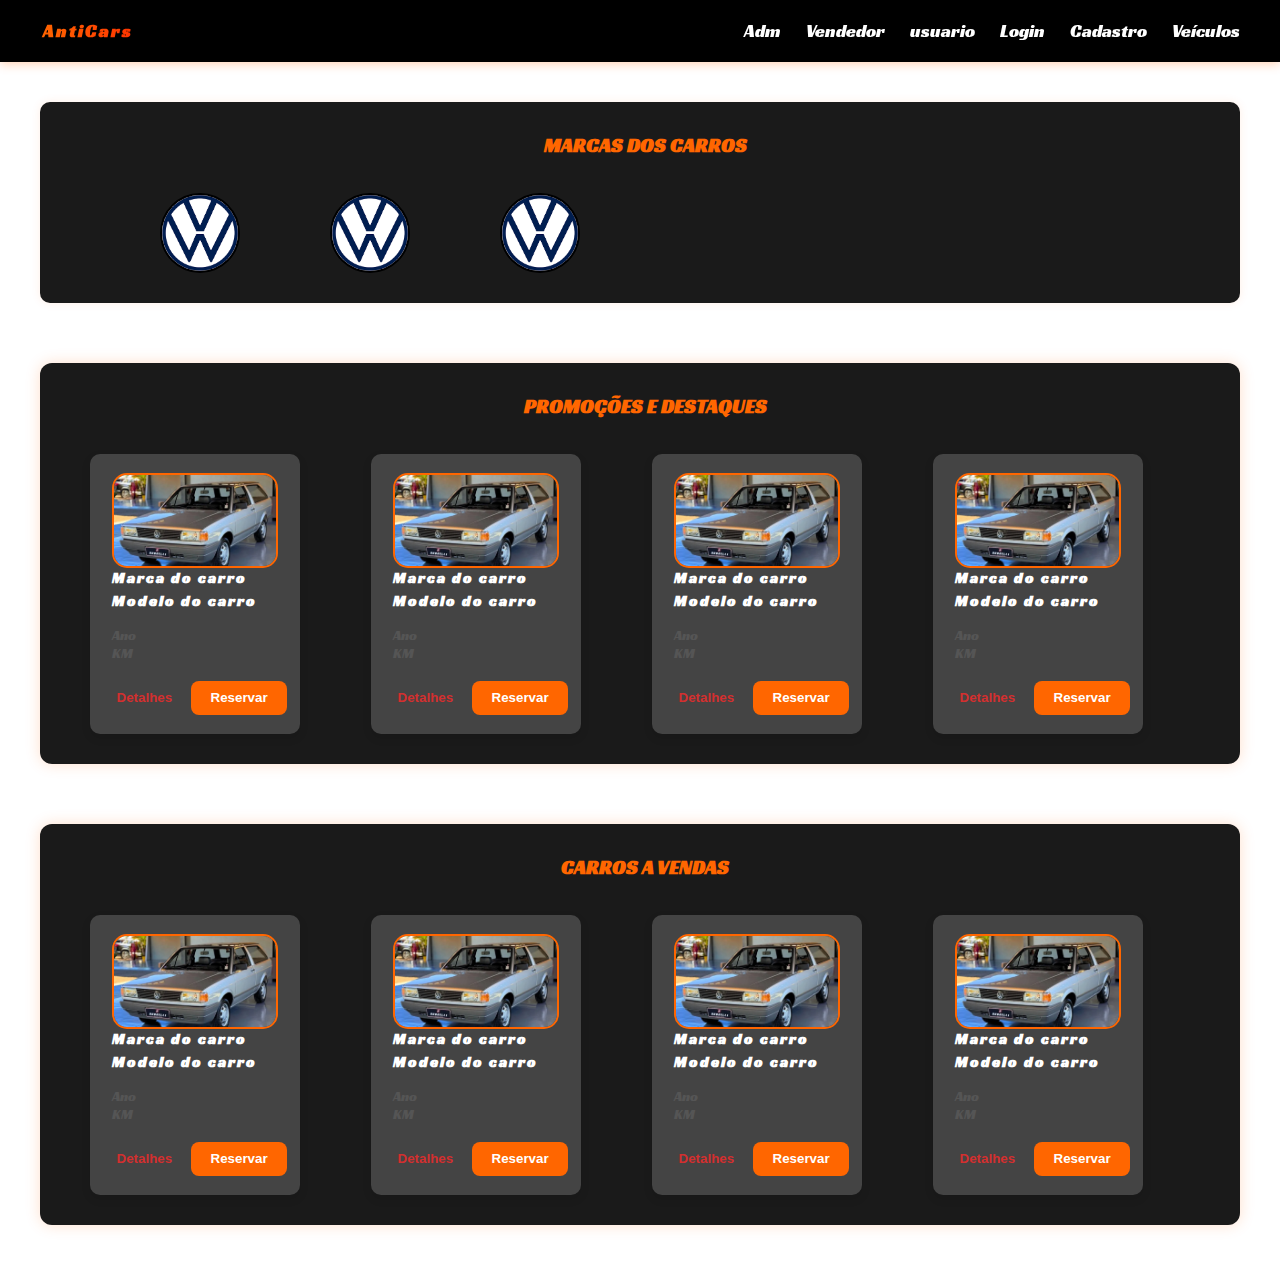
<file: index.html>
<!DOCTYPE html>
<html lang="pt-br">
<head>
    <meta charset="UTF-8">
    <meta name="viewport" content="width=device-width, initial-scale=1.0">
    <title>Anticars</title>
    <link rel="stylesheet" href="css/index.css">
</head>
<body>
    <header>
        <a href="index.html"><h1>AntiCars</h1></a>
    <nav>  
            <a class="idUsuario" href="pages/adm.html">Adm</a>
            <a class="idUsuario" href="pages/vendedor.html">Vendedor</a>
            <a class="idUsuario" href="pages/usuario.html">usuario</a>
            <a href="pages/login.html">Login</a>        
            <a href="pages/cadastro.html">Cadastro</a>
            <a href="pages/veiculos.html">Veículos</a>
    </nav>
</header>
<main>
    <section class="sctMarcas">
        <h1>Marcas dos carros</h1>
                            <div class="containerLogo">
                                <div class="cardLogo">                                    
                                        <img src="assets/img/logo_Volkswage.png" alt="carro">                                  
                                </div>
                                <div class="cardLogo">                                    
                                        <img src="assets/img/logo_Volkswage.png" alt="carro">                                  
                                </div>
                                <div class="cardLogo">                                    
                                        <img src="assets/img/logo_Volkswage.png" alt="carro">                                  
                                </div>
                                
                                    

    </section>

    <section class="sctPromDestaque">
        <h1>Promoções e destaques</h1>
                            <!-- 1 card -->
                            <div class="container">
                                <div class="card">
                                    <div class="header">
                                        <img src="assets/img/Parati.webp" alt="carro">
                                        <h3>Marca do carro</h3>
                                        <h4>Modelo do carro</h4>
                                    </div>
                                        
                                    <div class="info">
                                    <p>Ano</p>
                                        <p>KM</p>
                                    </div>
                                    <div class="btnCompra">
                                        <button class="cancel" onclick="window.location.href='./pages/detalheVeiculo.html'">Detalhes</button>
                                        <button class="reservar" onclick="window.location.href='./pages/pedidos.html'">Reservar</button>
                                    </div>
                                    </div>

                                    <!-- 2 card -->
                                    <div class="card">
                                    <div class="header">
                                        <img src="assets/img/Parati.webp" alt="carro">
                                        <h3>Marca do carro</h3>
                                        <h4>Modelo do carro</h4>
                                    </div>
                                        
                                    <div class="info">
                                    <p>Ano</p>
                                        <p>KM</p>
                                    </div>
                                    <div class="btnCompra">
                                        <button class="cancel" onclick="window.location.href='./pages/detalheVeiculo.html'">Detalhes</button>
                                        <button class="reservar" onclick="window.location.href='./pages/pedidos.html'">Reservar</button>
                                    </div>
                                    </div>
                                     <!-- 3 card -->
                                    <div class="card">
                                    <div class="header">
                                        <img src="assets/img/Parati.webp" alt="carro">
                                        <h3>Marca do carro</h3>
                                        <h4>Modelo do carro</h4>
                                    </div>
                                        
                                    <div class="info">
                                    <p>Ano</p>
                                        <p>KM</p>
                                    </div>
                                    <div class="btnCompra">
                                        <button class="cancel" onclick="window.location.href='./pages/detalheVeiculo.html'">Detalhes</button>
                                        <button class="reservar" onclick="window.location.href='./pages/pedidos.html'">Reservar</button>
                                    </div>
                                    </div>
                                     <!-- 4 card -->
                                    <div class="card">
                                    <div class="header">
                                        <img src="assets/img/Parati.webp" alt="carro">
                                        <h3>Marca do carro</h3>
                                        <h4>Modelo do carro</h4>
                                    </div>
                                        
                                    <div class="info">
                                    <p>Ano</p>
                                        <p>KM</p>
                                    </div>
                                    <div class="btnCompra">
                                        <button class="cancel" onclick="window.location.href='./pages/detalheVeiculo.html'">Detalhes</button>
                                        <button class="reservar" onclick="window.location.href='./pages/pedidos.html'">Reservar</button>
                                    </div>
                                    </div>
                                </div>  

    </section>
    <section class="sctCard">
        <h1>Carros a vendas</h1>
                            <!-- 1 card -->
                            <div class="container">
                                <div class="card">
                                    <div class="header">
                                        <img src="assets/img/Parati.webp" alt="carro">
                                        <h3>Marca do carro</h3>
                                        <h4>Modelo do carro</h4>
                                    </div>
                                        
                                    <div class="info">
                                    <p>Ano</p>
                                        <p>KM</p>
                                    </div>
                                    <div class="btnCompra">
                                        <button class="cancel" onclick="window.location.href='./pages/detalheVeiculo.html'">Detalhes</button>
                                        <button class="reservar" onclick="window.location.href='./pages/pedidos.html'">Reservar</button>
                                    </div>
                                    </div>

                                    <!-- 2 card -->
                                    <div class="card">
                                    <div class="header">
                                        <img src="assets/img/Parati.webp" alt="carro">
                                        <h3>Marca do carro</h3>
                                        <h4>Modelo do carro</h4>
                                    </div>
                                        
                                    <div class="info">
                                    <p>Ano</p>
                                        <p>KM</p>
                                    </div>
                                    <div class="btnCompra">
                                        <button class="cancel" onclick="window.location.href='./pages/detalheVeiculo.html'">Detalhes</button>
                                        <button class="reservar" onclick="window.location.href='./pages/pedidos.html'">Reservar</button>
                                    </div>
                                    </div>
                                     <!-- 3 card -->
                                    <div class="card">
                                    <div class="header">
                                        <img src="assets/img/Parati.webp" alt="carro">
                                        <h3>Marca do carro</h3>
                                        <h4>Modelo do carro</h4>
                                    </div>
                                        
                                    <div class="info">
                                    <p>Ano</p>
                                        <p>KM</p>
                                    </div>
                                    <div class="btnCompra">
                                        <button class="cancel" onclick="window.location.href='./pages/detalheVeiculo.html'">Detalhes</button>
                                        <button class="reservar" onclick="window.location.href='./pages/pedidos.html'">Reservar</button>
                                    </div>
                                    </div>
                                     <!-- 4 card -->
                                    <div class="card">
                                    <div class="header">
                                        <img src="assets/img/Parati.webp" alt="carro">
                                        <h3>Marca do carro</h3>
                                        <h4>Modelo do carro</h4>
                                    </div>
                                        
                                    <div class="info">
                                    <p>Ano</p>
                                        <p>KM</p>
                                    </div>
                                    <div class="btnCompra">
                                        <button class="cancel" onclick="window.location.href='./pages/detalheVeiculo.html'">Detalhes</button>
                                        <button class="reservar" onclick="window.location.href='./pages/pedidos.html'">Reservar</button>
                                    </div>
                                    </div>
                                </div>                        
    </section>

</main>
    
</body>
</html>
</file>
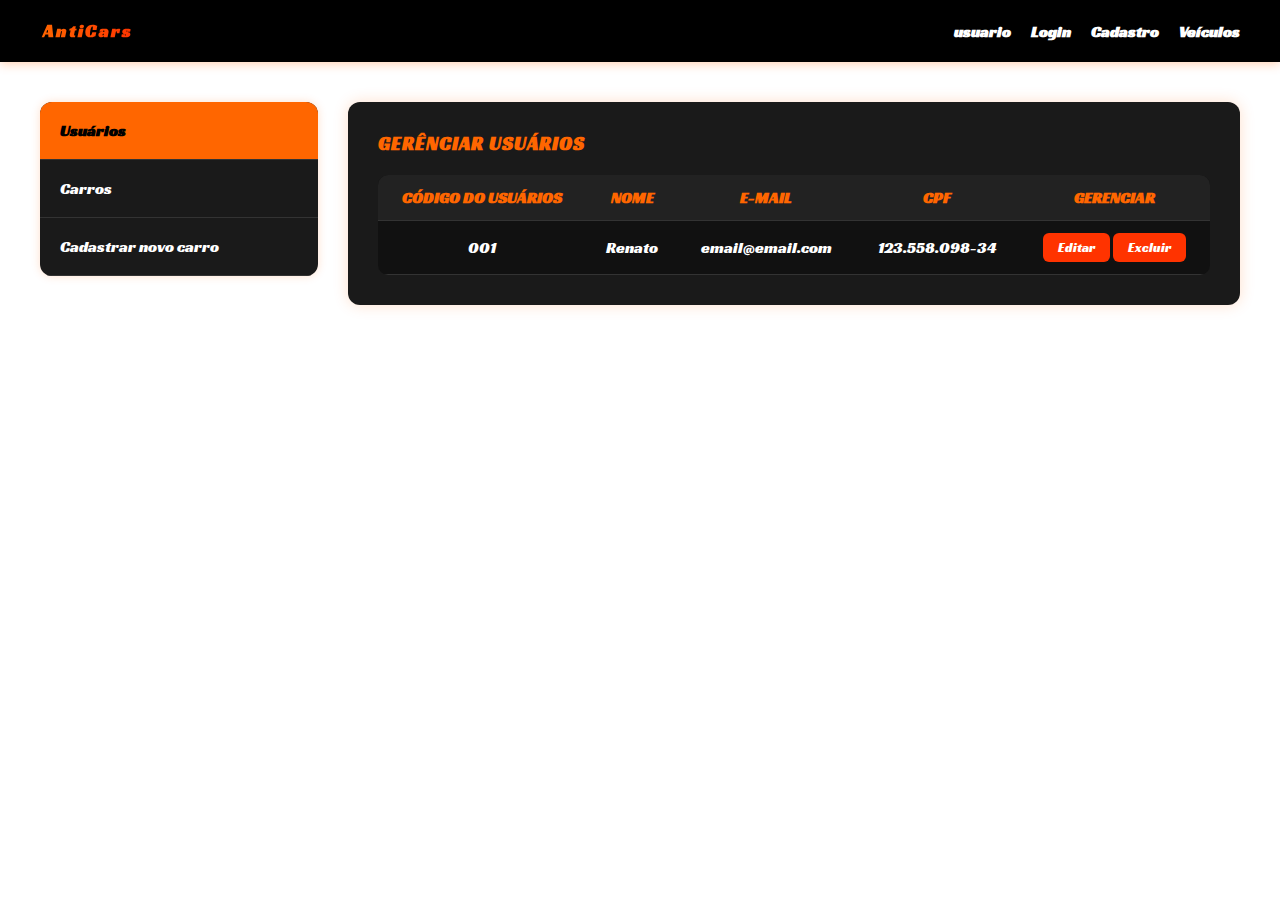
<file: pages/adm.html>
<!DOCTYPE html>
<html lang="pt-br">
<head>
    <meta charset="UTF-8">
    <meta name="viewport" content="width=device-width, initial-scale=1.0">
    <title>Anticars - Administrador</title>
    
    <link rel="stylesheet" href="../css/adm.css">
    
</head>
<body>
     <header>
        <a href="../index.html"><h1>AntiCars</h1></a>
            <nav>  
                    <a class="idUsuario" href="../pages/usuario.html">usuario</a>
                    <a href="login.html">Login</a>
                    <a href="../pages/cadastro.html">Cadastro</a>
                    <a href="../pages/veiculos.html">Veículos</a>
            </nav>
        </header>
    <main>
        <div class="tab">
        <button class="tablinks" onclick="openTabs(event, 'usuarios')">Usuários</button>
        <button class="tablinks" onclick="openTabs(event, 'carros')">Carros</button>
        <button class="tablinks" onclick="openTabs(event, 'novoCarros')">Cadastrar novo carro</button>
        </div>

                    <div id="usuarios" class="tabcontent">
                    <h3>Gerênciar usuários</h3>
                                          
                            <Table>  
                                    
                                    <thead>
                                        <th>Código do usuários</th>
                                        <th>Nome</th>
                                        <th>E-mail</th>
                                        <th>CPF</th>
                                        <th>Gerenciar</th> 
                                    </thead> 
                                    <tbody>   
                                    <td>001</td>
                                    <td>Renato</td>
                                    <td>email@email.com</td>
                                    <td>123.558.098-34</td>
                                    <td>
                                        <button class="btnEditar" id="btnEditarUser" type="button">Editar</button>    
                                        <button class="btnExcluir" id="btnExcluirUser" type="button">Excluir</button>                                    
                                    </td>                     
                                    </tbody>
                            </Table> 
                    </div>
                    
                    </div>

                    <div id="carros" class="tabcontent">
                    <h3>Gerênciar carros</h3>
                    
                            <Table>  
                                    
                                    <thead>
                                        <th>Código da reserva</th>
                                        <th>Marca</th>
                                        <th>Modelo</th>
                                        <th>Gerenciar</th> 
                                    </thead> 
                                    <tbody>   
                                    <td>001</td>
                                    <td>Vosk</td>
                                    <td>Parati</td>
                                    <td>
                                        <button class="btnEditar" id="btnEditarCarro"type="button">Editar</button>    
                                        <button class="btnExcluir" id="btnExcluirCarro"type="button">Excluir</button>                                    
                                    </td>                     
                                    </tbody>
                            </Table> 
                    </div>

                    <div id="novoCarros" class="tabcontent">
                    <h3>Cadastrar novo carro</h3>
                    <form action="" method="post">
                       <p>Carro cadastro com sucesso!</p> 
                        <label for="codigoVeiculo">Código do Veículo</label>
                        <input type="number" name="codigoVeiculo" id="codigoVeiculo" required>
                        <label for="slcMarca">Marca</label>
                                <select id="slcMarca" name="slcMarca" required>
                                    <option value="">Selecione uma marca</option>
                                    <option value="ford">Ford </option>
                                    <option value="chevrolet">Chevrolet</option>
                                    <option value="dodge">Dodge</option>
                                    <option value="buick">Buick</option>
                                    <option value="cadillac">Cadillac</option>
                                    <option value="studebaker">Studebaker</option>
                                    <option value="packard">Packard</option>
                                    <option value="oldsmobile">Oldsmobile</option>
                                    <option value="pontiac">Pontiac</option>
                                    <option value="plymouth">Plymouth</option>
                                </select>
                        <label for="slcModelo">Modelo</label>
                                        <select id="modeloAntigo" name="modeloAntigo" required>
                                            <option value="">Selecione um modelo</option>
                                            <option value="ford-modelt">Ford Model</option>
                                            <option value="chevrolet-belair">Chevrolet Bel Air</option>
                                            <option value="dodge-charger">Dodge Charger</option>
                                            <option value="buick-riviera">Buick Riviera</option>
                                            <option value="cadillac-eldorado">Cadillac Eldorado</option>
                                            <option value="studebaker-commander">Studebaker Commander</option>
                                            <option value="packard-eight">Packard Eight</option>
                                            <option value="oldsmobile-442">Oldsmobile 442</option>
                                            <option value="pontiac-gto">Pontiac GTO</option>
                                            <option value="plymouth-barracuda">Plymouth Barracuda</option>
                                        </select>                      
                        <label for="anoVeiculo">Ano</label> 
                        <input type="number" name="anoVeiculo"  id="anoVeiculo" min="1900" max="2000" step="1" required>
                        <label for="km">Km</label>
                        <input type="number" name="km" id="km" required>
                        <label for="foto">Fotos</label>
                        <input type="file" name="foto" id="foto">
                        <label for="txtDescricao">Descrição</label>
                        <textarea type="text" name="txtDescricao" id="txtDescricao" required rows="10" cols="119" style="resize: none"></textarea>
                        <!--<input type="text" name="txtDescricao" id="txtDescricao" required>-->
                        
                            <div class="botoes">
                                <button type="submit" class="btnSalvar">Salvar</button>
                                <a href="../pages/adm.html" class="btnCancelar">Cancelar</a>
                            </div>
                    </form>                    
                    </div>


    </main>

<script src="../js/adm.js"></script>    
</body>
</html>
</file>
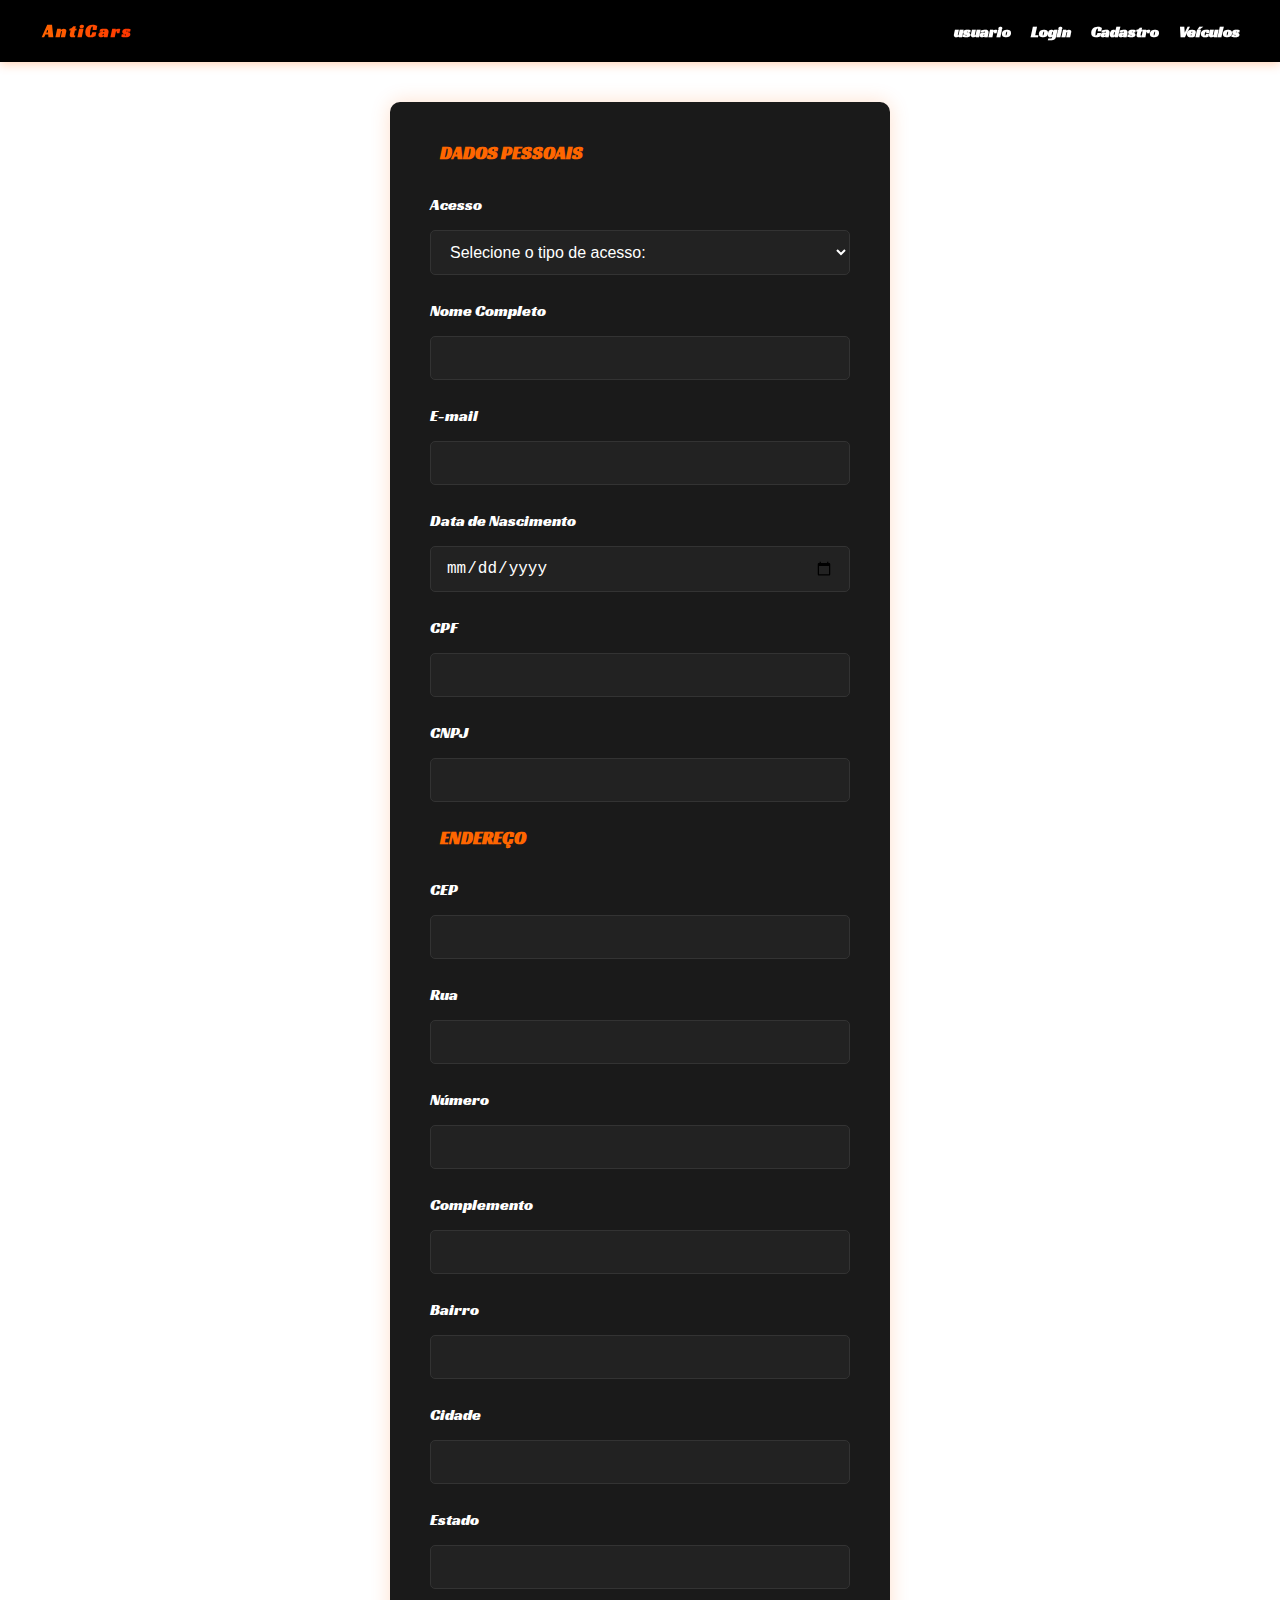
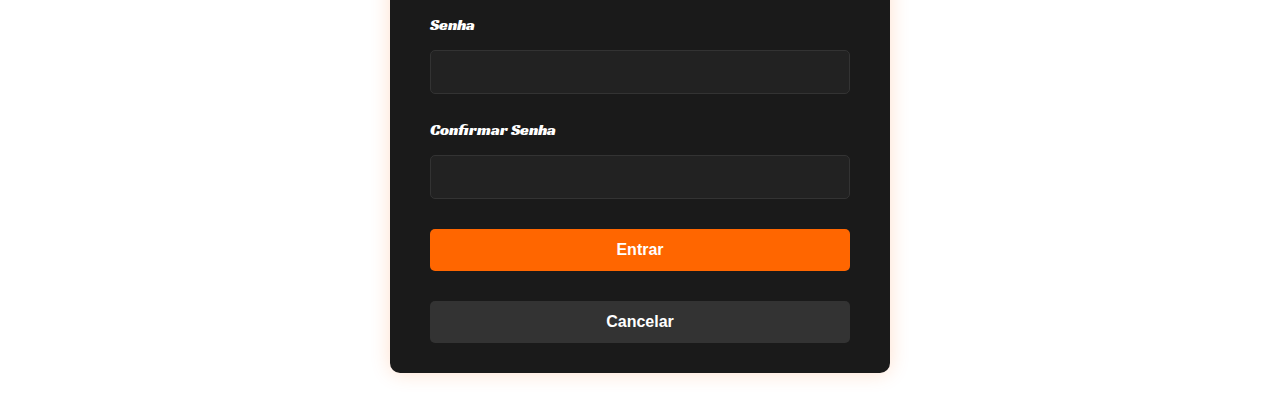
<file: pages/cadastro.html>
<!DOCTYPE html>
<html lang="pt-br">
<head>
    <meta charset="UTF-8">
    <meta name="viewport" content="width=device-width, initial-scale=1.0">
    <title>Anticars - Cadastro</title>
    <link rel="stylesheet" href="../css/cadastro.css">
</head>
<body>

     <header>
        <a href="../index.html"><h1>AntiCars</h1></a>
    <nav>  
            <a class="idUsuario" href="../pages/usuario.html">usuario</a>
            <a href="login.html">Login</a>
            <a href="../pages/cadastro.html">Cadastro</a>
            <a href="../pages/veiculos.html">Veículos</a>
    </nav>
</header>
    <main>  
    <form action="#"> 
        <div class="Cadastro">      
                    <h2>Dados pessoais</h2>
                    <label for="tipoAcesso">Acesso</label>
                    <select id="tipoAcesso" name="tipoAcesso" required>
                                    <option value="">Selecione o tipo de acesso:</option>
                                    <option value="Comprador">Comprador </option>
                                    <option value="vendedor">Vendedor </option>
                     </select>

                    <label for="txtNome">Nome Completo</label>
                    <input id="txtNome" type="text"  required>

                    <label for="txtEmail">E-mail</label>
                    <input id="txtEmail"  type="email"  required /> 

                    <label for="dataNascimento">Data de Nascimento</label>
                    <input id="dataNascimento" type="date">

                    <label for="txtCPF">CPF</label>
                    <input id="txtCPF" type="text"  required>

                    <label for="txtCNPJ">CNPJ</label>
                    <input id="txtCNPJ" type="text"  required>

                    <h2>Endereço</h2>

                    <label for="CEP">CEP</label>        
                    <input id="CEP" type="number" required>  

                    <label for="txtRua">Rua</label>
                    <input id="txtRua" type="text"  required readonly>

                    <label for="numero">Número</label>        
                    <input id="numero" type="number" required> 

                    <label for="txtComplemento">Complemento</label>        
                    <input id="txtComplemento" type="text" required>  

                    <label for="txtBairro">Bairro</label>
                    <input id="txtBairro" type="text"  required readonly>

                    <label for="txtCidade">Cidade</label>
                    <input id="txtCidade" type="text" required readonly>

                    <label for="txtEstado">Estado</label>
                    <input id="txtEstado" type="text" required readonly>                           
  
                    <label for="password">Senha</label>
                    <input id="password" type="password"  required />

                    <label for="password">Confirmar Senha</label>
                    <input id="password" type="password"  required />   

                    <button class="btnEntrar" type="submit">Entrar</button>
                    <button class="btnSair" type="button" onclick="window.location.href='../index.html'" >Cancelar</button>                    
                           
            </div> 
    </form>      
    </main>
    
    <script src="../js/cadastro.js"></script>
</body>
</html>
</file>
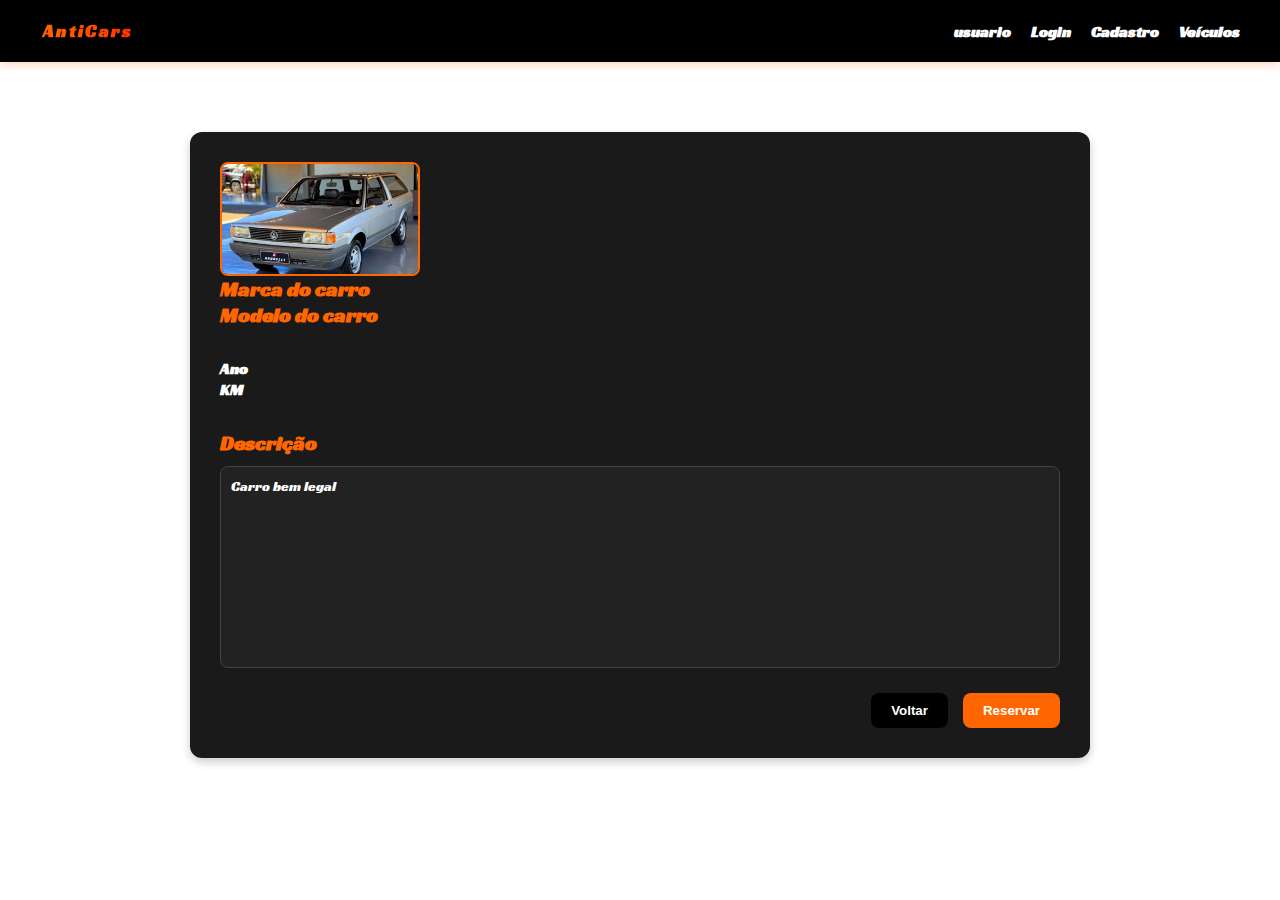
<file: pages/detalheVeiculo.html>
<!DOCTYPE html>
<html lang="pt-br">
<head>
    <meta charset="UTF-8">
    <meta name="viewport" content="width=device-width, initial-scale=1.0">
    <title>Anticars - Detalhes do Veículos</title>
    <link rel="stylesheet" href="../css/detalheVeiculos.css">
</head>
<body>

     <header>
       <a href="../index.html"><h1>AntiCars</h1></a>
    <nav>  
            <a class="idUsuario" href="../pages/usuario.html">usuario</a>
            <a href="../pages/login.html">Login</a>
            <a href="cadastro.html">Cadastro</a>
            <a href="../pages/veiculos.html">Veículos</a>
    </nav>
</header>
    <main>  

        </div> 

            <div class="veiculos">
            <h2>Detalhes do Veículos</h2> 
            
                            <div class="container">

                                    <div class="card">
                                        <img src="../assets/img/Parati.webp" alt="carro"> 
                                        <div class="header">
                                           
                                            <h3>Marca do carro</h3>
                                            <h3>Modelo do carro</h3>
                                        </div>
                                            
                                        <div class="info">
                                            <p>Ano</p>
                                            <p>KM</p>
                                        </div>

                                         <div class="descricao">
                                            <h3>Descrição</h3>
                                            <textarea disabled name="detalheVeiculos" id="detalheVeiculos" rows="10" cols="119" style="resize: none">Carro bem legal</textarea>
                                            
                                        </div>

                                        <div class="btnDetalhe">
                                            <button class="voltar" onclick="window.location.href='./veiculos.html'">Voltar</button>
                                            <button class="reservar" onclick="window.location.href='./pedidos.html'">Reservar</button>
                                        </div>
                                    </div>                        
              
                            </div>
           </div>
    </main>
    
    
</body>
</html>
</file>
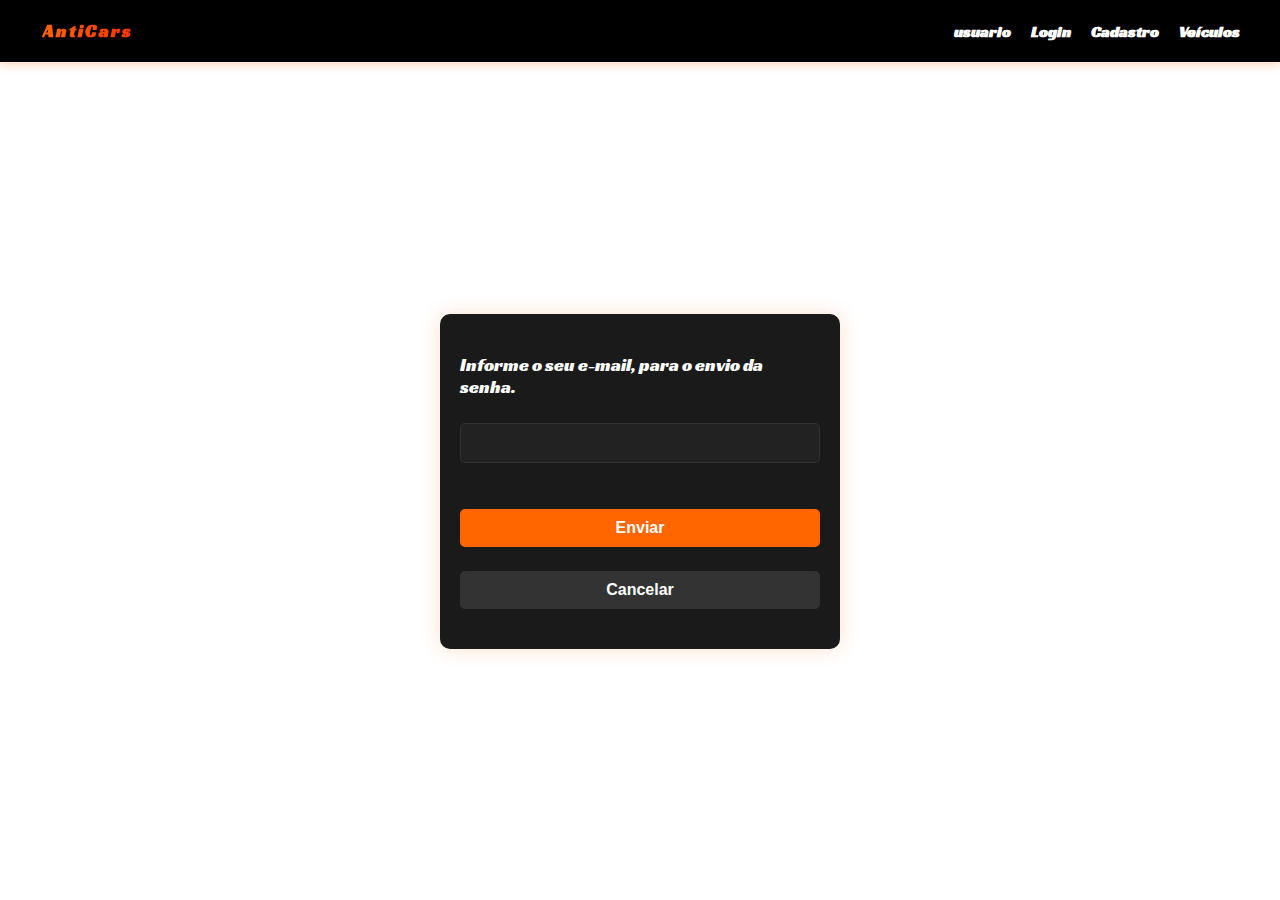
<file: pages/esqueceuSenha.html>
<!DOCTYPE html>
<html lang="pt-br">
<head>
    <meta charset="UTF-8">
    <meta name="viewport" content="width=device-width, initial-scale=1.0">
    <title>Anticars - Esqueceu Senha</title>
    <link rel="stylesheet" href="../css/esqueceuSenha.css">
</head>
<body>

     <header>
       <a href="../index.html"><h1>AntiCars</h1></a>
    <nav>  
            <a class="idUsuario" href="../pages/usuario.html">usuario</a>
            <a href="../pages/login.html">Login</a>
            <a href="cadastro.html">Cadastro</a>
            <a href="../pages/veiculos.html">Veículos</a>
    </nav>
</header>
    <main>  
       <form action=""> 
            <div class="email">          
                    <label for="email">Informe o seu e-mail, para o envio da senha.</label>
                    <input id="email"  type="email"  required />
                    <p class="alertaEnvio">Enviado a senha!</p>
                    <button class="btnEnviar" type="submit">Enviar</button>
                    <button class="btnSair" type="button" onclick="window.location.href='../index.html'" >Cancelar</button>            
            </div>
       </form>  
    </main>
    
    
</body>
</html>
</file>
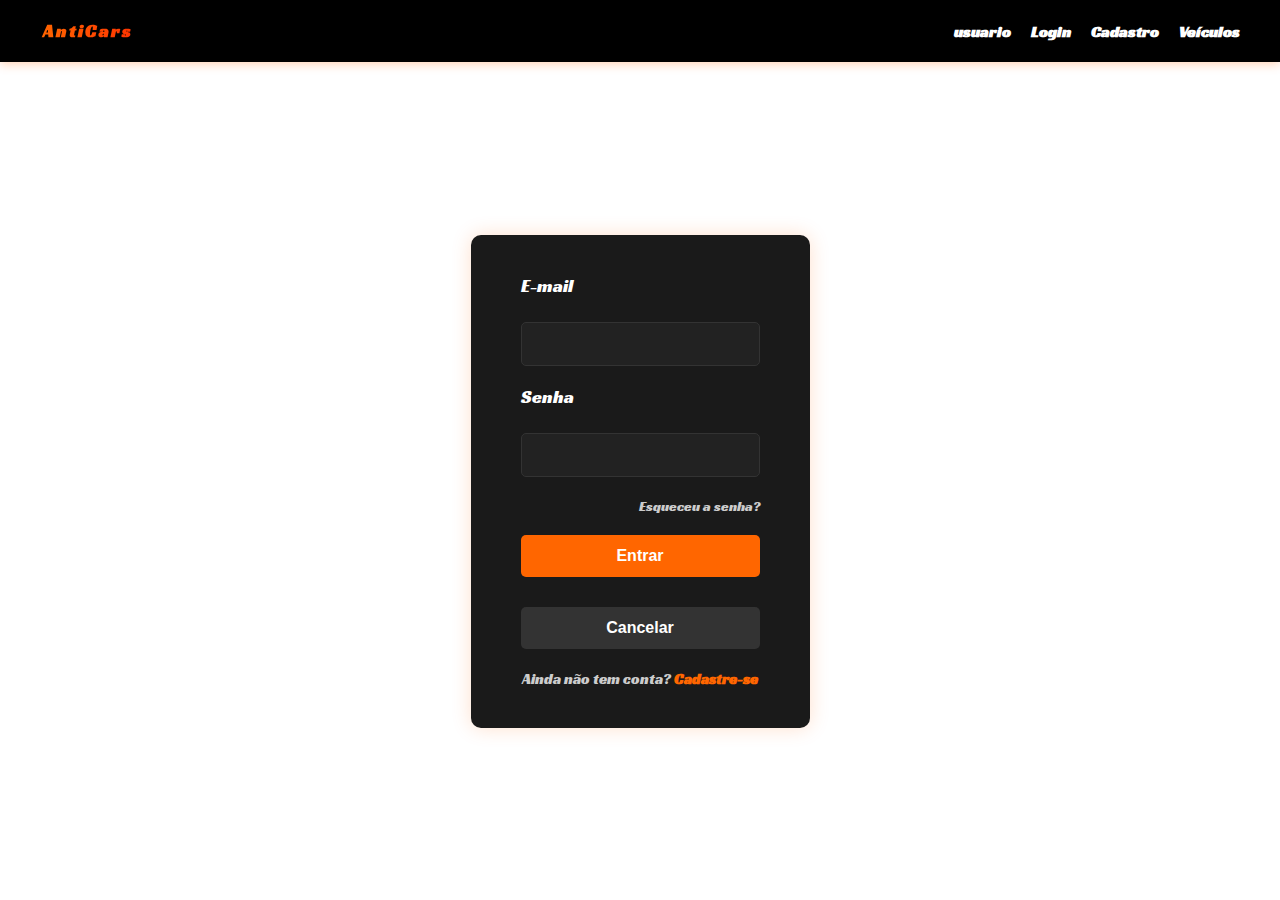
<file: pages/login.html>
<!DOCTYPE html>
<html lang="pt-br">
<head>
    <meta charset="UTF-8">
    <meta name="viewport" content="width=device-width, initial-scale=1.0">
    <title>Anticars - login</title>
    <link rel="stylesheet" href="../css/login.css">
</head>
<body>

     <header>
       <a href="../index.html"><h1>AntiCars</h1></a>
    <nav>  
            <a class="idUsuario" href="../pages/usuario.html">usuario</a>
            <a href="../pages/login.html">Login</a>
            <a href="cadastro.html">Cadastro</a>
            <a href="../pages/veiculos.html">Veículos</a>
    </nav>
</header>
    <main>  
        <form action="#">
        <div class="login">          
                    <label for="emal">E-mail</label>
                    <input id="email"  type="email"  required />       
                    <label for="password">Senha</label>
                    <input id="password" type="password"  required />
                    </label><a href="../pages/esqueceuSenha.html" class="esqueceu">Esqueceu a senha?</a>
                    <button class="btnEntrar" type="submit">Entrar</button>
                    <button class="btnSair" type="button" onclick="window.location.href='../index.html'" >Cancelar</button>
                    <p>Ainda não tem conta? <a href="../pages/cadastro.html">Cadastre-se</a></p>            
            </div> 
        </form>
    </main>
    
    
</body>
</html>
</file>
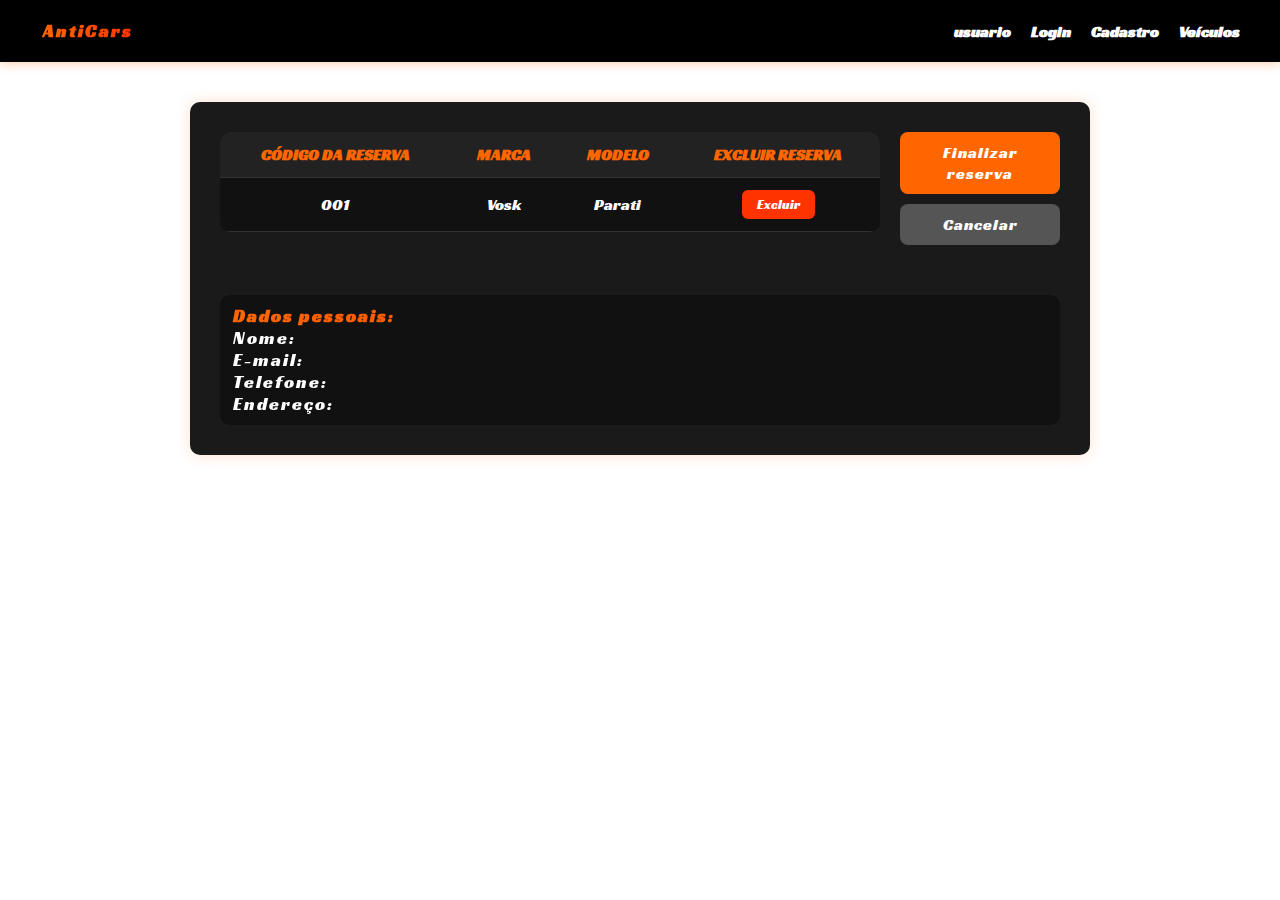
<file: pages/pedidos.html>
<!DOCTYPE html>
<html lang="pt-br">
<head>
    <meta charset="UTF-8">
    <meta name="viewport" content="width=device-width, initial-scale=1.0">
    <title>Anticars - Pedidos</title>
    <link rel="stylesheet" href="../css/pedidos.css">
</head>
<body>

     <header>
        <a href="../index.html"><h1>AntiCars</h1></a>
    <nav>  
            <a class="idUsuario" href="../pages/usuario.html">usuario</a>
            <a href="login.html">Login</a>
            <a href="../pages/cadastro.html">Cadastro</a>
            <a href="../pages/veiculos.html">Veículos</a>
    </nav>
</header>
    <main>  
   
        <div class="pedido">  

           <div class="tabela-container"> 
                <Table>  
                    
                    <thead>
                        <th>Código da reserva</th>
                        <th>Marca</th>
                        <th>Modelo</th>
                        <th>Excluir Reserva</th> 
                       </thead> 
                    <tbody>   
                       <td>001</td>
                       <td>Vosk</td>
                       <td>Parati</td>
                       <td><button class="btnExcluir" type="button" onclick="window.location.href='../index.html'" >Excluir</button> </td>                     
                    </tbody>
            </Table>          
                    <div class="botoes-lado">
                        <button class="btnReserva" type="submit">Finalizar reserva</button>
                        <button class="btnSair" type="button" onclick="window.location.href='./veiculos.html'">Cancelar</button>
                    </div>                   
            </div>
            
            <div class="dadosPessoais">
            <h2>Dados pessoais:</h2>

                <p>Nome:</p>
                <p>E-mail:</p>
                <p>Telefone:</p>
                <p>Endereço:</p>

            </div>
        </div> 

        
       
    </main>
    
    
</body>
</html>
</file>
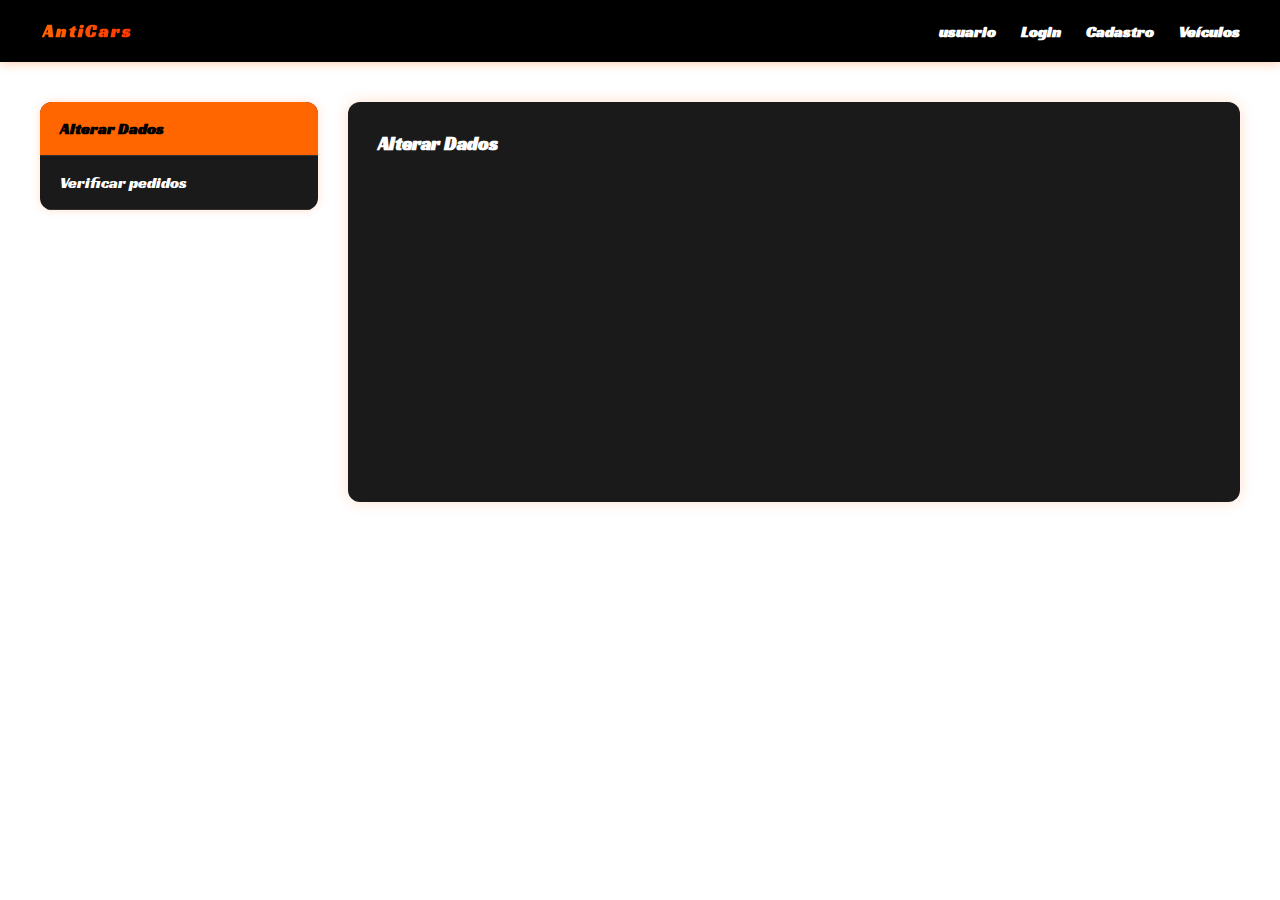
<file: pages/usuario.html>
<!DOCTYPE html>
<html lang="pt-br">
<head>
    <meta charset="UTF-8">
    <meta name="viewport" content="width=device-width, initial-scale=1.0">
    <title>Anticars - Administrador</title>
    
    <link rel="stylesheet" href="../css/usuario.css">
    
</head>
<body>
     <header>
        <a href="../index.html"><h1>AntiCars</h1></a>
            <nav>  
                    <a class="idUsuario" href="../pages/usuario.html">usuario</a>
                    <a href="login.html">Login</a>
                    <a href="../pages/cadastro.html">Cadastro</a>
                    <a href="../pages/veiculos.html">Veículos</a>
            </nav>
        </header>
    <main>
        <div class="tab">
        <button class="tablinks" onclick="openTabs(event, 'dados')">Alterar Dados</button>
        <button class="tablinks" onclick="openTabs(event, 'pedidos')">Verificar pedidos</button>
        </div>

                    <div id="dados" class="tabcontent">
                    <h3>Alterar Dados</h3>
                    
                    </div>

                    <div id="pedidos" class="tabcontent">
                    <h3>Verificar pedidos</h3>                    
                    </div>


    </main>

<script src="../js/usuario.js"></script>    
</body>
</html>
</file>
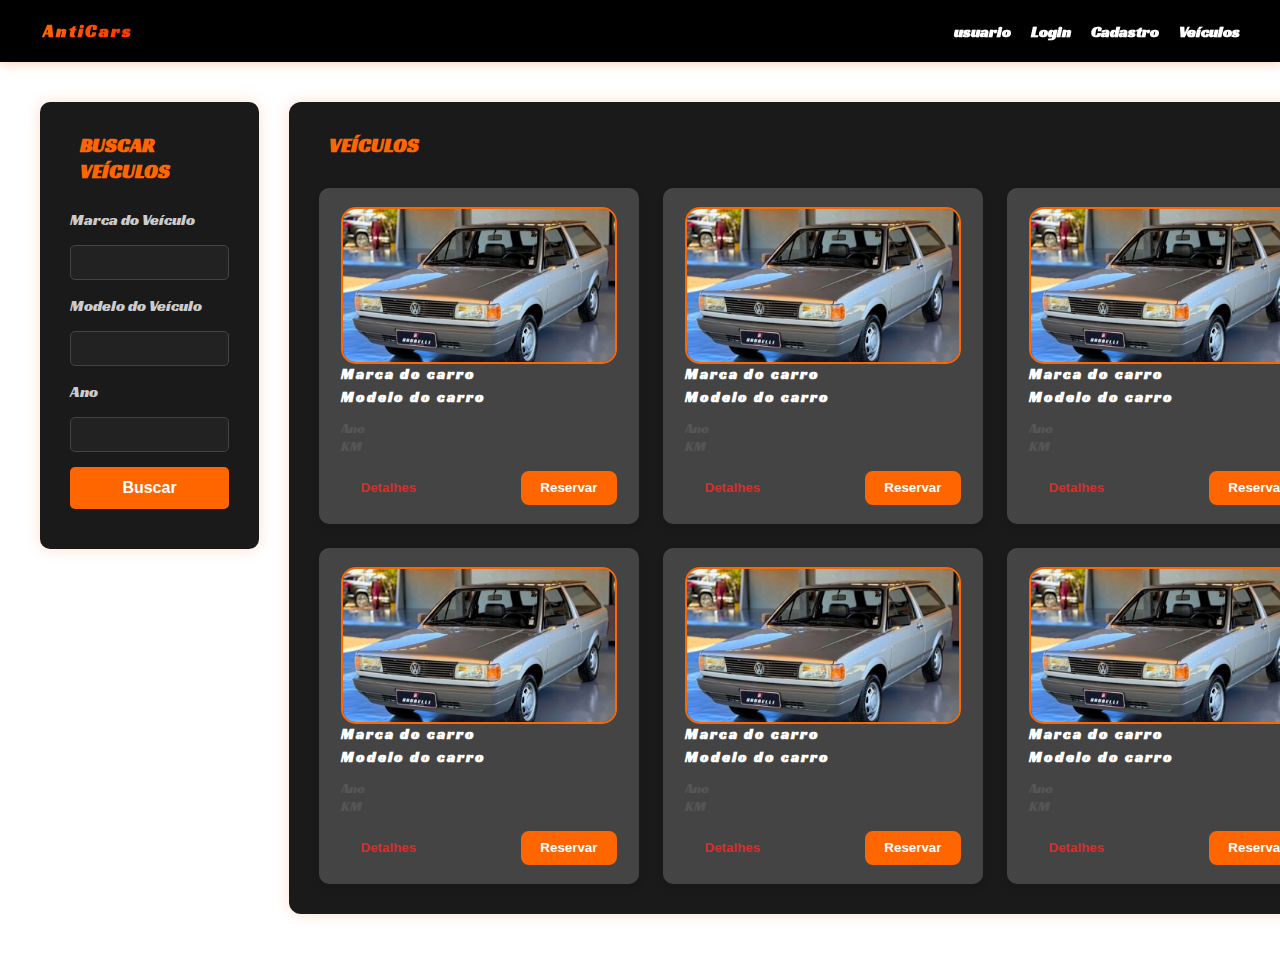
<file: pages/veiculos.html>
<!DOCTYPE html>
<html lang="pt-br">
<head>
    <meta charset="UTF-8">
    <meta name="viewport" content="width=device-width, initial-scale=1.0">
    <title>Anticars - Veículos</title>
    <link rel="stylesheet" href="../css/veiculos.css">
</head>
<body>

     <header>
       <a href="../index.html"><h1>AntiCars</h1></a>
    <nav>  
            <a class="idUsuario" href="../pages/usuario.html">usuario</a>
            <a href="../pages/login.html">Login</a>
            <a href="cadastro.html">Cadastro</a>
            <a href="../pages/veiculos.html">Veículos</a>
    </nav>
</header>
    <main>  
        <div class="buscar">
        <form>            
            <h2>Buscar Veículos</h2> 
                <label for="marcaVeiculo">Marca do Veículo</label> 
                <input type="text" name="marcaVeiculo" id="marcaVeiculo">
                <label for="modeloVeiculo">Modelo do Veículo</label> 
                <input type="text" name="andoVeiculo" id="modeloVeiculo">   
                <label for="anoVeiculo">Ano</label> 
                <input type="number" name="anoVeiculo"  id="anoVeiculo" min="1900" max="2000" step="1">
                <button class="btnBuscar" type="submit">Buscar</button> 
        </form>    
              

        </div> 

            <div class="veiculos">
            <h2>Veículos</h2> 
            
                                <div class="container">

                                    <div class="card">
                                        
                                    <div class="header">
                                    <img src="../assets/img/Parati.webp" alt="carro">    
                                        <h3>Marca do carro</h3>
                                        <h4>Modelo do carro</h4>
                                    </div>
                                        
                                    <div class="info">
                                        <p>Ano</p>
                                        <p>KM</p>
                                    </div>

                                     <div class="btnCompra">
                                        <button class="cancel" onclick="window.location.href='./detalheVeiculo.html'">Detalhes</button>
                                        <button class="reservar" onclick="window.location.href='./pedidos.html'">Reservar</button>
                                    </div>
                                    </div>

                                    <!-- 2 card -->
                                    <div class="card">
                                    <div class="header">
                                        <img src="../assets/img/Parati.webp" alt="carro">
                                        <h3>Marca do carro</h3>
                                        <h4>Modelo do carro</h4>
                                    </div>
                                        
                                    <div class="info">
                                    <p>Ano</p>
                                        <p>KM</p>
                                    </div>
                                     <div class="btnCompra">
                                        <button class="cancel" onclick="window.location.href='./detalheVeiculo.html'">Detalhes</button>
                                        <button class="reservar" onclick="window.location.href='./pedidos.html'">Reservar</button>
                                    </div>
                                    </div>

                                    <!-- 3 card -->
                                    <div class="card">
                                    <div class="header">
                                        <img src="../assets/img/Parati.webp" alt="carro">
                                        <h3>Marca do carro</h3>
                                        <h4>Modelo do carro</h4>
                                    </div>
                                        
                                    <div class="info">
                                    <p>Ano</p>
                                        <p>KM</p>
                                    </div>
                                     <div class="btnCompra">
                                        <button class="cancel" onclick="window.location.href='./detalheVeiculo.html'">Detalhes</button>
                                        <button class="reservar" onclick="window.location.href='./pedidos.html'">Reservar</button>
                                    </div>
                                    </div>

                                    <!-- 4 card -->
                                    <div class="card">
                                    <div class="header">
                                        <img src="../assets/img/Parati.webp" alt="carro">
                                        <h3>Marca do carro</h3>
                                        <h4>Modelo do carro</h4>
                                    </div>
                                        
                                    <div class="info">
                                    <p>Ano</p>
                                        <p>KM</p>
                                    </div>
                                    <div class="btnCompra">
                                        <button class="cancel" onclick="window.location.href='./detalheVeiculo.html'">Detalhes</button>
                                        <button class="reservar" onclick="window.location.href='./pedidos.html'">Reservar</button>
                                    </div>
                                    </div>

                                    <!-- 5 card -->
                                    <div class="card">
                                    <div class="header">
                                        <img src="../assets/img/Parati.webp" alt="carro">
                                        <h3>Marca do carro</h3>
                                        <h4>Modelo do carro</h4>
                                    </div>
                                        
                                    <div class="info">
                                    <p>Ano</p>
                                        <p>KM</p>
                                    </div>
                                    <div class="btnCompra">
                                        <button class="cancel" onclick="window.location.href='./detalheVeiculo.html'">Detalhes</button>
                                        <button class="reservar" onclick="window.location.href='./pedidos.html'">Reservar</button>
                                    </div>
                                    </div>

                                    <!-- 6 card -->
                                    <div class="card">
                                    <div class="header">
                                        <img src="../assets/img/Parati.webp" alt="carro">
                                        <h3>Marca do carro</h3>
                                        <h4>Modelo do carro</h4>
                                    </div>
                                        
                                    <div class="info">
                                    <p>Ano</p>
                                        <p>KM</p>
                                    </div>
                                    <div class="btnCompra">
                                        <button class="cancel" onclick="window.location.href='./detalheVeiculo.html'">Detalhes</button>
                                        <button class="reservar" onclick="window.location.href='./pedidos.html'">Reservar</button>
                                    </div>
                                    </div>
                            </div>
           </div>
    </main>
    
    
</body>
</html>
</file>
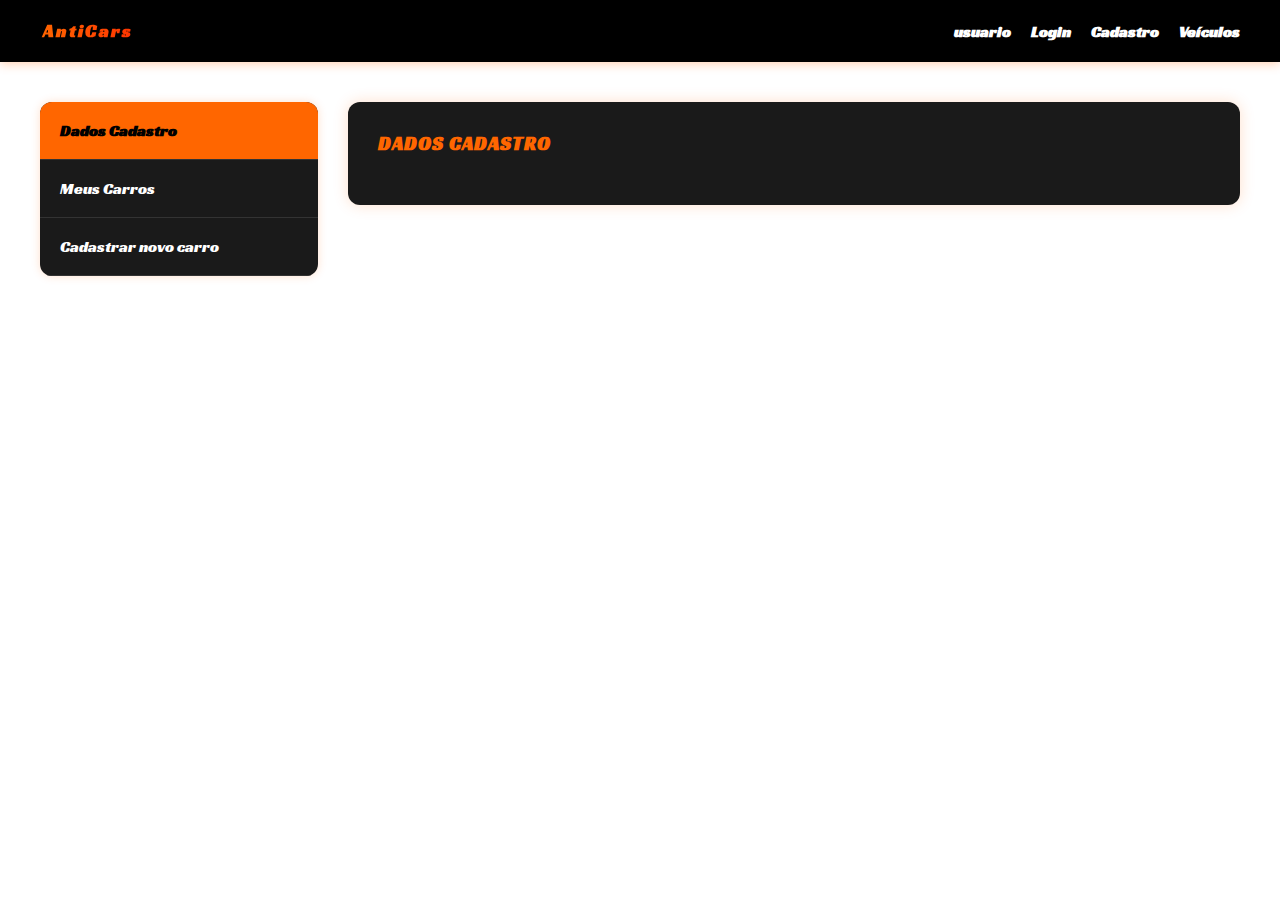
<file: pages/vendedor.html>
<!DOCTYPE html>
<html lang="pt-br">
<head>
    <meta charset="UTF-8">
    <meta name="viewport" content="width=device-width, initial-scale=1.0">
    <title>Anticars - Vendedor</title>
    
    <link rel="stylesheet" href="../css/adm.css">
    
</head>
<body>
     <header>
        <a href="../index.html"><h1>AntiCars</h1></a>
            <nav>  
                    <a class="idUsuario" href="../pages/usuario.html">usuario</a>
                    <a href="login.html">Login</a>
                    <a href="../pages/cadastro.html">Cadastro</a>
                    <a href="../pages/veiculos.html">Veículos</a>
            </nav>
        </header>
    <main>
        <div class="tab">
        <button class="tablinks" onclick="openTabs(event, 'dadosCadastro')">Dados Cadastro</button>
        <button class="tablinks" onclick="openTabs(event, 'carros')">Meus Carros</button>
        <button class="tablinks" onclick="openTabs(event, 'novoCarros')">Cadastrar novo carro</button>
        </div>

                    <div id="dadosCadastro" class="tabcontent">
                    <h3>Dados Cadastro</h3>                                       
                
                         
                    </div>

                    <div id="carros" class="tabcontent">
                    <h3>Gerênciar carros</h3>
                    
                            <Table>  
                                    
                                    <thead>
                                        <th>Código da reserva</th>
                                        <th>Marca</th>
                                        <th>Modelo</th>
                                        <th>Gerenciar</th> 
                                    </thead> 
                                    <tbody>   
                                    <td>001</td>
                                    <td>Vosk</td>
                                    <td>Parati</td>
                                    <td>
                                        <button class="btnEditar" id="btnEditarCarro"type="button">Editar</button>    
                                        <button class="btnExcluir" id="btnExcluirCarro"type="button">Excluir</button>                                    
                                    </td>                     
                                    </tbody>
                            </Table> 
                    </div>

                    <div id="novoCarros" class="tabcontent">
                    <h3>Cadastrar novo carro</h3>
                    <form action="" method="post">
                       <p>Carro cadastro com sucesso!</p> 
                        <label for="codigoVeiculo">Código do Veículo</label>
                        <input type="number" name="codigoVeiculo" id="codigoVeiculo" required>
                        <label for="slcMarca">Marca</label>
                                <select id="slcMarca" name="slcMarca" required>
                                    <option value="">Selecione uma marca</option>
                                    <option value="ford">Ford </option>
                                    <option value="chevrolet">Chevrolet</option>
                                    <option value="dodge">Dodge</option>
                                    <option value="buick">Buick</option>
                                    <option value="cadillac">Cadillac</option>
                                    <option value="studebaker">Studebaker</option>
                                    <option value="packard">Packard</option>
                                    <option value="oldsmobile">Oldsmobile</option>
                                    <option value="pontiac">Pontiac</option>
                                    <option value="plymouth">Plymouth</option>
                                </select>
                        <label for="slcModelo">Modelo</label>
                                        <select id="modeloAntigo" name="modeloAntigo" required>
                                            <option value="">Selecione um modelo</option>
                                            <option value="ford-modelt">Ford Model</option>
                                            <option value="chevrolet-belair">Chevrolet Bel Air</option>
                                            <option value="dodge-charger">Dodge Charger</option>
                                            <option value="buick-riviera">Buick Riviera</option>
                                            <option value="cadillac-eldorado">Cadillac Eldorado</option>
                                            <option value="studebaker-commander">Studebaker Commander</option>
                                            <option value="packard-eight">Packard Eight</option>
                                            <option value="oldsmobile-442">Oldsmobile 442</option>
                                            <option value="pontiac-gto">Pontiac GTO</option>
                                            <option value="plymouth-barracuda">Plymouth Barracuda</option>
                                        </select>                      
                        <label for="anoVeiculo">Ano</label> 
                        <input type="number" name="anoVeiculo"  id="anoVeiculo" min="1900" max="2000" step="1" required>
                        <label for="km">Km</label>
                        <input type="number" name="km" id="km" required>
                        <label for="foto">Fotos</label>
                        <input type="file" name="foto" id="foto">
                        <label for="txtDescricao">Descrição</label>
                        <textarea type="text" name="txtDescricao" id="txtDescricao" required rows="10" cols="119" style="resize: none"></textarea>
                        <!--<input type="text" name="txtDescricao" id="txtDescricao" required>-->
                        
                            <div class="botoes">
                                <button type="submit" class="btnSalvar">Salvar</button>
                                <a href="../pages/adm.html" class="btnCancelar">Cancelar</a>
                            </div>
                    </form>                    
                    </div>


    </main>

<script src="../js/adm.js"></script>    
</body>
</html>
</file>
<file: css/index.css>
/* Importa a fonte Racing Sans One */
@import url('https://fonts.googleapis.com/css2?family=Racing+Sans+One&display=swap');


* {
  margin: 0;
  padding: 0;
  box-sizing: border-box;
}

body {
  font-family: 'Racing Sans One', sans-serif;
  background-color: #fff;
  color: #fff;
}


header {
  display: flex;
  justify-content: space-between;  
  align-items: center;
  background-color: #000;
  padding: 20px 40px;
  position: sticky;
  top: 0;
  z-index: 100;
  box-shadow: 0 2px 10px rgba(255, 102, 0, 0.3);
}


header h1 {
  padding: 0px 3px;  
  font-size: 1.1rem;
  letter-spacing: 2px;
  background: linear-gradient(90deg, #ff6600, #ff3300);
  -webkit-background-clip: text;
  -webkit-text-fill-color: transparent;
}

header a{
  text-decoration: none;
}


nav {
  display: flex;
  gap: 25px;
}

nav a {
  color: #fff;
  text-decoration: none;
  font-size: 1.1rem;
  transition: color 0.3s, transform 0.2s;
}

nav a:hover {
  color: #ff6600;
  transform: translateY(-2px);
}


main {
  padding: 40px;
  display: flex;
  flex-direction: column;
  gap: 60px;
}


section {
  background-color: #1a1a1a;
  border-radius: 10px;
  padding: 30px;
  box-shadow: 0 0 10px rgba(255, 102, 0, 0.1);
  transition: transform 0.3s;
}

section:hover {
  transform: translateY(-4px);
}


section h1 {
  text-align: center; 
  font-size: 20px;
  text-transform: uppercase;/*Todas as letras maiusculas*/
  color: #ff6600;
  padding-left: 10px;
  margin-bottom: 15px;
}

/*Layout dos carros em grid--teste*/

.sctPromDestaque{
  flex: 3;
  background-color: #1a1a1a;
  padding: 30px;
  border-radius: 12px;
  box-shadow: 0 0 15px rgba(255, 102, 0, 0.2);
  display: flex;
  flex-direction: column;
  gap: 20px;  
  min-height: 400px;
  justify-content: center; /* Ajusta no meio */
  align-items: center;    /* Ajusta no meio  */
}

.sctCard{
  flex: 3;
  background-color: #1a1a1a;
  padding: 30px;
  border-radius: 12px;
  box-shadow: 0 0 15px rgba(255, 102, 0, 0.2);
  display: flex;
  flex-direction: column;
  gap: 20px;  
  min-height: 400px;
  justify-content: center; /* Ajusta no meio */
  align-items: center;    /* Ajusta no meio  */
}

.container {
  display: grid;
  /*grid-template-columns: repeat(auto-fit, minmax(320px, 1fr));*/
  grid-template-columns: repeat(auto-fit, minmax(200px, 1fr));
  gap: 1.5rem;
  width: 100%;  
  max-width: 1100px;  
}

.card {
  background: #444;;
  border-radius: 10px;
  box-shadow: 0 4px 10px rgba(0, 0, 0, 0.1);
  padding: 1.2rem 1.4rem;
  display: flex;
  flex-direction: column;
  justify-content: space-between;
  transition: 0.3s;
  width: 210px;
  height: 280px;
}

.card:hover {
  transform: translateY(-4px);
  box-shadow: 0 6px 15px rgba(0, 0, 0, 0.12);
}

.header h3 {
  color: #fff;
  letter-spacing: 2px;
  font-weight: 600;
  font-size: 15px;
}

.header h4 {
  color: #fff;
  letter-spacing: 2px;
  margin-top: 4px;
  font-weight: 600;
  font-size: 15px;
}

.info {
  margin-top: 0.8rem;
  color: #555;
  font-size: 0.9rem;
}

.info p {
  display: flex;
  align-items: center;
  gap: 6px;
}

.cancel {
  color: #d32f2f;
  background: transparent;
}

.cancel:hover {
  text-decoration: underline;
}


.btnCompra {
  display: flex;
  align-items: center;
  justify-content: space-between;
  margin-top: 1rem;
  margin-left: -15px;
  
  
}

.btnCompra button {
  border: none;  
  border-radius: 8px;
  padding: 0.6rem 1.2rem;
  cursor: pointer;
  font-weight: 600;
  transition: 0.3s;
}

.detalhe {
  color: #d32f2f;
  background: transparent;
}

.detalhe:hover {
  text-decoration: underline;
}

.reservar {
  background: #2e3a59;
  background-color: #ff6600;
  color: #fff;
}

.reservar:hover {
  background-color: #ff3300;
}


/*Tamnhos das imagem do carros*/

 img {
      width: 100%;
      float: right;
      display: flex;
      /*margin-left: 90px;
      margin-top: 20px;*/
      border: 2px solid #ff6600;
      border-radius: 15px;
    }


/*Layout dos marcas em grid--teste*/

.containerLogo{
  display: flex;
  align-items: center;
  

}

.cardLogo img{

      float: right;
      display: flex;
      margin-left: 90px;
      margin-top: 20px;
      border: 2px solid black;
      border-radius: 50%;
      width: 80px;
      height: 80px;

}
</file>
<file: css/cadastro.css>
@import url('https://fonts.googleapis.com/css2?family=Racing+Sans+One&display=swap');


* {
  margin: 0;
  padding: 0;
  box-sizing: border-box;
}

body {
  font-family: 'Racing Sans One', sans-serif;
  background-color: #fff;
  color: #fff;
  display: flex;
  flex-direction: column;
  min-height: 100vh;
}

/* HEADER */
header {
  display: flex;
  justify-content: space-between;
  align-items: center;
  background-color: #000;
  padding: 20px 40px;
  position: sticky;
  top: 0;
  z-index: 100;
  box-shadow: 0 2px 10px rgba(255, 102, 0, 0.3);
}

header h1 {
  padding: 0px 3px;  
  font-size: 1.1rem;
  letter-spacing: 2px;
  background: linear-gradient(90deg, #ff6600, #ff3300);
  -webkit-background-clip: text;
  -webkit-text-fill-color: transparent;
}

header a{
  text-decoration: none;
}

nav {
  display: flex;
  gap: 20px;
}

nav a {
  color: white;
  text-decoration: none;
  font-weight: bold;
  transition: color 0.3s, transform 0.2s;
}

nav a:hover {
  color: #ff6600;
  transform: translateY(-2px);
}


main {
  flex: 1;
  display: flex;
  justify-content: center;
  align-items: flex-start;
  padding: 40px;
}

form{
  background-color: #1a1a1a;
  padding: 30px 40px;
  border-radius: 10px;
  box-shadow: 0 0 20px rgba(255, 102, 0, 0.2);
  width: 100%;
  max-width: 500px;
  display: flex;
  flex-direction: column;
  gap: 15px;

}
.Cadastro {
  background-color: #1a1a1a;
  /*padding: 30px 40px;
  border-radius: 10px;
  box-shadow: 0 0 20px rgba(255, 102, 0, 0.2); --testando bordas*/
  width: 100%;
  max-width: 500px;
  display: flex;
  flex-direction: column;
  gap: 15px;
}


.Cadastro h2 {
  color: #ff6600;
  padding-left: 10px;
  font-size: 1.1rem;
  margin: 10px 0 5px;
  text-transform: uppercase;
}


.Cadastro label {
  font-size: 16px;
  margin-top: 10px;
}

.Cadastro input,
.Cadastro select {
  padding: 12px 15px;
  border-radius: 5px;
  border: 1px solid #333;
  background-color: #222;
  color: #fff;
  font-size: 16px;
  width: 100%;
}

.Cadastro input:focus,
.Cadastro select:focus {
  outline: none;
  border-color: #ff6600;
}


.btnEntrar, .btnSair {
  padding: 12px;
  font-size: 1rem;
  font-weight: bold;
  border: none;
  border-radius: 5px;
  cursor: pointer;
  transition: background 0.3s, transform 0.2s;
  margin-top: 15px;
}

.btnEntrar {
  background-color: #ff6600;
  color: #fff;
}

.btnEntrar:hover {
  background-color: #ff3300;
  transform: translateY(-2px);
}

.btnSair {
  background-color: #333;
  color: #fff;
}

.btnSair:hover {
  background-color: #555;
  transform: translateY(-2px);
}


@media (max-width: 600px) {
  .Cadastro {
    padding: 30px 25px;
  }

  header h1 {
    font-size: 1.8rem;
  }

  nav {
    gap: 10px;
  }

  .Cadastro h2 {
    font-size: 1.2rem;
  }
}
</file>
<file: css/detalheVeiculos.css>
@import url('https://fonts.googleapis.com/css2?family=Racing+Sans+One&display=swap');


* {
  margin: 0;
  padding: 0;
  box-sizing: border-box;
}


body {
  font-family: 'Racing Sans One', sans-serif;
  background-color: #fff;
  color: #fff;
  display: flex;
  flex-direction: column;
  min-height: 100vh;
}


header {
  display: flex;
  justify-content: space-between;
  align-items: center;
  background-color: #000;
  padding: 20px 40px;
  position: sticky;
  top: 0;
  z-index: 100;
  box-shadow: 0 2px 10px rgba(255, 102, 0, 0.3);
}

header a {
  text-decoration: none;
}

header h1 {
  padding: 0px 3px;  
  font-size: 1.1rem;
  letter-spacing: 2px;
  background: linear-gradient(90deg, #ff6600, #ff3300);
  -webkit-background-clip: text;
  -webkit-text-fill-color: transparent;
}

/* Menu */
nav {
  display: flex;
  gap: 20px;
}

nav a {
  color: white;
  text-decoration: none;
  font-weight: bold;
  transition: color 0.3s, transform 0.2s;
}

nav a:hover {
  color: #ff6600;
  transform: translateY(-2px);
}
/* ===== MAIN ===== */
main {
  flex: 1;
  display: flex;
  justify-content: center;
  align-items: flex-start;
  padding: 40px;
}

/* ===== CONTAINER ===== */
.container {
  display: flex;
  justify-content: center;
  width: 100%;
}

.card {
  background-color: #1a1a1a;
  border-radius: 12px;
  box-shadow: 0 4px 10px rgba(0, 0, 0, 0.2);
  padding: 30px;
  max-width: 900px;
  width: 100%;
  display: flex;
  flex-direction: column;
  position: relative;
}

/* ===== HEADER DO CARD ===== */
.card .header {
  display: inline;
  align-items: center;
  gap: 20px;
  margin-bottom: 20px;
}

.card img {
  width: 200px;
  height: auto;
  border-radius: 8px;
  border: 2px solid #ff6600;
}

.card h3 {
  font-size: 1.3rem;
  color: #ff6600;
}

.card h4 {
  font-size: 1.1rem;
  color: #000;
}


.info {
  display: inline;
  gap: 40px;
  margin: 10px 0;
}

.info p {
  font-size: 1rem;
  font-weight: bold;
}


.descricao {
  margin-top: 20px;
}

.descricao h3 {
  color: #ff6600;
  margin-bottom: 10px;
}

.descricao textarea {
  width: 100%;
  background-color: #222;
  border: 1px solid #444;
  border-radius: 8px;
  padding: 10px;
  font-size: 0.9rem;
  color: #fff;
  outline: none;
  font-family: 'Racing Sans One', sans-serif;
  transition: border 0.3s, box-shadow 0.3s;
}


.descricao textarea:focus {
  border-color: #ff6600;
}



.btnDetalhe {
  display: flex;
  flex-direction: row;
  justify-content: flex-end;
  gap: 15px;
  margin-top: 20px;
}

.btnDetalhe button {
  background-color: #000;
  color: white;
  font-weight: bold;
  border: none;
  border-radius: 8px;
  padding: 10px 20px;
  cursor: pointer;
  transition: 0.3s;
}

.btnDetalhe .voltar:hover {
  background-color: #555;
}

.btnDetalhe .reservar {
  background-color: #ff6600;
}

.btnDetalhe .reservar:hover {
  background-color: #ff3300;
}

/* ===== RESPONSIVIDADE ===== */
@media (max-width: 900px) {
  main {
    padding: 20px;
  }

  .card {
    max-width: 100%;
    padding: 20px;
  }

  .card .header {
    flex-direction: column;
    align-items: flex-start;
  }

  .btnDetalhe {
    flex-direction: column;
    align-items: flex-end;
  }

  .btnDetalhe button {
    width: 100%;
    text-align: center;
  }
}
</file>
<file: css/esqueceuSenha.css>
@import url('https://fonts.googleapis.com/css2?family=Racing+Sans+One&display=swap');


* {
  margin: 0;
  padding: 0;
  box-sizing: border-box;
}

body {
  font-family: 'Racing Sans One', sans-serif;
  background-color: #fff;
  color: #fff;
  display: flex;
  flex-direction: column;
  min-height: 100vh;
}


header {
  display: flex;
  justify-content: space-between; 
  align-items: center;
  background-color: #000;
  padding: 20px 40px;
  position: sticky;
  top: 0;
  z-index: 100;
  box-shadow: 0 2px 10px rgba(255, 102, 0, 0.3);
}

header h1 {
  padding: 0px 3px;  
  font-size: 1.1rem;
  letter-spacing: 2px;
  background: linear-gradient(90deg, #ff6600, #ff3300);
  -webkit-background-clip: text;
  -webkit-text-fill-color: transparent;
}

header a{
  text-decoration: none;
}

nav {
  display: flex;
  gap: 20px;
}

nav a {
  color: white;
  text-decoration: none;
  font-weight: bold;
  transition: color 0.3s, transform 0.2s;
}

nav a:hover {
  color: #ff6600;
  transform: translateY(-2px);
}


main {
  flex: 1;
  display: flex;
  justify-content: center;
  align-items: center;
  padding: 40px;
}

.email {
  background-color: #1a1a1a;
  padding: 40px 20px;
  border-radius: 10px;
  box-shadow: 0 0 20px rgba(255, 102, 0, 0.2);
  width: 100%;
  max-width: 400px;
  display: flex;
  flex-direction: column;
  gap: 20px;
}

.email label {
  font-size: 1.1rem;
  margin-bottom: 5px;
}

.email input {
  padding: 10px 15px;
  border-radius: 5px;
  border: 1px solid #333;
  background-color: #222;
  color: #fff;
  font-size: 1rem;
}

.email input:focus {
  outline: none;
  border-color: #ff6600;
}




.btnEnviar, .btnSair {
  padding: 10px;
  font-size: 1rem;
  font-weight: bold;
  border: none;
  border-radius: 5px;
  cursor: pointer;
  transition: background 0.3s, transform 0.2s;
}

.btnEnviar {
  background-color: #ff6600;
  color: #fff;
  margin-bottom: 4px;
}

.btnEnviar:hover {
  background-color: #ff3300;
  transform: translateY(-2px);
}

.btnSair {
  background-color: #333;
  color: #fff;
}

.btnSair:hover {
  background-color: #555;
  transform: translateY(-2px);
}


.login p {
  font-size: 0.95rem;
  text-align: center;
  color: #ccc;
}

.login p a {
  color: #ff6600;
  text-decoration: none;
  font-weight: bold;
}

.login p a:hover {
  color: #ff3300;
}

.alertaEnvio{
    text-align: center;
    margin-top: -15px;
    visibility: hidden;

}
</file>
<file: css/login.css>
@import url('https://fonts.googleapis.com/css2?family=Racing+Sans+One&display=swap');


* {
  margin: 0;
  padding: 0;
  box-sizing: border-box;
}

body {
  font-family: 'Racing Sans One', sans-serif;
  background-color: #fff;
  color: #fff;
  display: flex;
  flex-direction: column;
  min-height: 100vh;
}


header {
  display: flex;
  justify-content: space-between; 
  align-items: center;
  background-color: #000;
  padding: 20px 40px;
  position: sticky;
  top: 0;
  z-index: 100;
  box-shadow: 0 2px 10px rgba(255, 102, 0, 0.3);
}

header h1 {
  padding: 0px 3px;  
  font-size: 1.1rem;
  letter-spacing: 2px;
  background: linear-gradient(90deg, #ff6600, #ff3300);
  -webkit-background-clip: text;
  -webkit-text-fill-color: transparent;
}

header a{
  text-decoration: none;
}

nav {
  display: flex;
  gap: 20px;
}

nav a {
  color: white;
  text-decoration: none;
  font-weight: bold;
  transition: color 0.3s, transform 0.2s;
}

nav a:hover {
  color: #ff6600;
  transform: translateY(-2px);
}


main {
  flex: 1;
  display: flex;
  justify-content: center;
  align-items: center;
  padding: 40px;
}

.login {
  background-color: #1a1a1a;
  padding: 40px 50px;
  border-radius: 10px;
  box-shadow: 0 0 20px rgba(255, 102, 0, 0.2);
  width: 100%;
  max-width: 400px;
  display: flex;
  flex-direction: column;
  gap: 20px;
}

.login label {
  font-size: 1.1rem;
  margin-bottom: 5px;
}

.login input {
  padding: 12px 15px;
  border-radius: 5px;
  border: 1px solid #333;
  background-color: #222;
  color: #fff;
  font-size: 1rem;
}

.login input:focus {
  outline: none;
  border-color: #ff6600;
}


.login .esqueceu {
  text-align: right;
  font-size: 0.9rem;
  color: #ccc;
  text-decoration: none;
}

.login .esqueceu:hover {
  color: #ff6600;
}


.btnEntrar, .btnSair {
  padding: 12px;
  font-size: 1rem;
  font-weight: bold;
  border: none;
  border-radius: 5px;
  cursor: pointer;
  transition: background 0.3s, transform 0.2s;
}

.btnEntrar {
  background-color: #ff6600;
  color: #fff;
  margin-bottom: 10px;
}

.btnEntrar:hover {
  background-color: #ff3300;
  transform: translateY(-2px);
}

.btnSair {
  background-color: #333;
  color: #fff;
}

.btnSair:hover {
  background-color: #555;
  transform: translateY(-2px);
}

/* Texto de cadastro */
.login p {
  font-size: 0.95rem;
  text-align: center;
  color: #ccc;
}

.login p a {
  color: #ff6600;
  text-decoration: none;
  font-weight: bold;
}

.login p a:hover {
  color: #ff3300;
}
</file>
<file: css/pedidos.css>
@import url('https://fonts.googleapis.com/css2?family=Racing+Sans+One&display=swap');


* {
  margin: 0;
  padding: 0;
  box-sizing: border-box;
}

body {
  font-family: 'Racing Sans One', sans-serif;
  background-color: #fff;
  color: #fff;
  display: flex;
  flex-direction: column;
  min-height: 100vh;
}

/* HEADER */
header {
  display: flex;
  justify-content: space-between;
  align-items: center;
  background-color: #000;
  padding: 20px 40px;
  position: sticky;
  top: 0;
  z-index: 100;
  box-shadow: 0 2px 10px rgba(255, 102, 0, 0.3);
}

header h1 {
  padding: 0px 3px;  
  font-size: 1.1rem;
  letter-spacing: 2px;
  background: linear-gradient(90deg, #ff6600, #ff3300);
  -webkit-background-clip: text;
  -webkit-text-fill-color: transparent;
}

header a{
  text-decoration: none;
}

nav {
  display: flex;
  gap: 20px;
}

nav a {
  color: white;
  text-decoration: none;
  font-weight: bold;
  transition: color 0.3s, transform 0.2s;
}

nav a:hover {
  color: #ff6600;
  transform: translateY(-2px);
}

/* MAIN */
main {
  flex: 1;
  padding: 40px;
  display: flex;
  justify-content: center;
}

.pedido {
  background-color: #1a1a1a;
  border-radius: 10px;
  padding: 30px;
  width: 80%;
  height: fit-content;
  max-width: 900px;
  box-shadow: 0 0 15px rgba(255, 102, 0, 0.2);
}


.tabela-container {
  display: flex;
  align-items: flex-start;
  justify-content: space-between;
  gap: 20px;
}


table {
  flex: 1;
  border-collapse: collapse;
  background-color: #111;
  border-radius: 10px;
  overflow: hidden;
}

th, td {
  padding: 12px 15px;
  border-bottom: 1px solid #333;
  text-align: center;
}

th {
  background-color: #222;
  color: #ff6600;
  text-transform: uppercase;
}

tr:hover {
  background-color: #2a2a2a;
}


.btnExcluir {
  background-color: #ff3300;
  color: #fff;
  border: none;
  border-radius: 6px;
  padding: 6px 15px;
  cursor: pointer;
  font-family: 'Racing Sans One', sans-serif;
  transition: background-color 0.3s, transform 0.2s;
}

.btnExcluir:hover {
  background-color: #cc2900;
  transform: scale(1.05);
}


.botoes-lado {
  display: flex;
  flex-direction: column;
  gap: 10px;
  align-items: flex-end;
}

.btnReserva,
.btnSair {
  background-color: #ff6600;
  color: #fff;
  letter-spacing: 1px;
  border: none;
  border-radius: 8px;
  padding: 10px 8px;
  font-family: 'Racing Sans One', sans-serif;
  font-size: 1rem;
  cursor: pointer;
  transition: background-color 0.3s, transform 0.2s;
  width: 160px;
  text-align: center;
}

.btnSair {
  background-color: #555;
}

.btnReserva:hover {
  background-color: #ff3300;
  transform: translateY(-2px);
}

.btnSair:hover {
  background-color: #777;
  transform: translateY(-2px);
}

/*dados pessoais*/
.dadosPessoais {
  margin-top: 50px;
  flex: 1;
  padding: 10px;
  border-collapse: collapse;
  background-color: #111;
  border-radius: 10px;
  overflow: hidden;
}
 
.dadosPessoais h2{
  padding: 0px 3px;  
  font-size: 1.1rem;
  letter-spacing: 2px;
  background: linear-gradient(90deg, #ff6600, #ff3300);
  -webkit-background-clip: text;
  -webkit-text-fill-color: transparent;

}

.dadosPessoais p{
  padding: 0px 3px;  
  font-size: 1.1rem;
  letter-spacing: 2px;
  background: #fff;
  -webkit-background-clip: text;
  -webkit-text-fill-color: transparent;

}

/* RESPONSIVO */
@media (max-width: 768px) {
  .tabela-container {
    flex-direction: column;
  }

  .botoes-lado {
    flex-direction: row;
    justify-content: flex-end;
  }

  .btnReserva,
  .btnSair {
    width: auto;
  }
}
</file>
<file: css/usuario.css>
@import url('https://fonts.googleapis.com/css2?family=Racing+Sans+One&display=swap');


* {
  margin: 0;
  padding: 0;
  box-sizing: border-box;
}


body {
  font-family: 'Racing Sans One', sans-serif;
  background-color: #fff; 
  color: #fff;
  display: flex;
  flex-direction: column;
  min-height: 100vh;
}

/* HEADER */
header {
  display: flex;
  justify-content: space-between;
  align-items: center;
  background-color: #000;
  padding: 20px 40px;
  position: sticky;
  top: 0;
  z-index: 100;
  box-shadow: 0 2px 10px rgba(255, 102, 0, 0.3);
}

header a {
  text-decoration: none;
  color: inherit;
}

header h1 {
  padding: 0px 3px;  
  font-size: 1.1rem;
  letter-spacing: 2px;
  background: linear-gradient(90deg, #ff6600, #ff3300);
  -webkit-background-clip: text;
  -webkit-text-fill-color: transparent;
  transition: transform 0.2s;
}

header h1:hover {
  transform: scale(1.05);
}

/* MENU */
nav {
  display: flex;
  gap: 25px;
}

nav a {
  color: #fff;
  text-decoration: none;
  font-weight: bold;
  transition: color 0.3s, transform 0.2s;
}

nav a:hover {
  color: #ff6600;
  transform: translateY(-2px);
}


main {
  flex: 1;
  display: flex;
  gap: 30px;
  padding: 40px;
  align-items: flex-start;
}


.tab {
  flex: 1;
  max-width: 300px;
  background-color: #1a1a1a;
  border-radius: 12px;
  box-shadow: 0 0 10px rgba(255, 102, 0, 0.2);
  display: flex;
  flex-direction: column;
  overflow: hidden;
}

/* BOTÕES DAS TABS */
.tab button {
  background-color: transparent;
  font-family: 'Racing Sans One', sans-serif;
  color: #fff;
  padding: 16px 20px;
  width: 100%;
  border: none;
  text-align: left;
  cursor: pointer;
  font-size: 1rem;
  border-bottom: 1px solid #333;
  transition: background-color 0.3s, color 0.3s, transform 0.2s;
}

.tab button:hover {
  background-color: rgba(255, 102, 0, 0.1);
  color: #ff6600;
  transform: translateX(5px);
}

.tab button.active {
  background-color: #ff6600;
  color: #000;
  font-weight: bold;
}

/* CONTEÚDO DAS TABS */
.tabcontent {
  flex: 3;
  background-color: #1a1a1a;
  padding: 30px;
  border-radius: 12px;
  box-shadow: 0 0 15px rgba(255, 102, 0, 0.2);
  width: 100%;
  min-height: 400px;
  animation: fadeEffect 0.5s ease;
}

/* ANIMAÇÃO */
@keyframes fadeEffect {
  from {opacity: 0;}
  to {opacity: 1;}
}

/* TITULOS DENTRO DAS TABS */
.tabcontent h2 {
  color: #ff6600;
  border-left: 5px solid #ff6600;
  padding-left: 10px;
  text-transform: uppercase;
  margin-bottom: 15px;
}

/* RESPONSIVIDADE */
@media (max-width: 900px) {
  main {
    flex-direction: column;
    padding: 20px;
  }

  .tab {
    max-width: 100%;
  }

  .tabcontent {
    min-height: auto;
  }
}
</file>
<file: css/veiculos.css>
@import url('https://fonts.googleapis.com/css2?family=Racing+Sans+One&display=swap');


* {
  margin: 0;
  padding: 0;
  box-sizing: border-box;
}


body {
  font-family: 'Racing Sans One', sans-serif;
  background-color: #fff;
  color: #fff;
  display: flex;
  flex-direction: column;
  min-height: 100vh;
}


header {
  display: flex;
  justify-content: space-between;
  align-items: center;
  background-color: #000;
  padding: 20px 40px;
  position: sticky;
  top: 0;
  z-index: 100;
  box-shadow: 0 2px 10px rgba(255, 102, 0, 0.3);
}

header a {
  text-decoration: none;
}

header h1 {
  padding: 0px 3px;  
  font-size: 1.1rem;
  letter-spacing: 2px;
  background: linear-gradient(90deg, #ff6600, #ff3300);
  -webkit-background-clip: text;
  -webkit-text-fill-color: transparent;
}

/* Menu */
nav {
  display: flex;
  gap: 20px;
}

nav a {
  color: white;
  text-decoration: none;
  font-weight: bold;
  transition: color 0.3s, transform 0.2s;
}

nav a:hover {
  color: #ff6600;
  transform: translateY(-2px);
}

/* MAIN */
main {
  flex: 1;
  display: flex;
  gap: 30px;
  padding: 40px;
  align-items: flex-start;
  
}

.buscar form {
  background-color: #1a1a1a;
  padding: 30px;
  border-radius: 10px;
  box-shadow: 0 0 15px rgba(255, 102, 0, 0.2);
  flex: 1;
  max-width: 300px;
  display: flex;
  flex-direction: column;
  gap: 15px;
  height: fit-content;
}

.buscar h2 {
  color: #ff6600;
  font-size: 20px;
  padding-left: 10px;
  margin-bottom: 10px;
  text-transform: uppercase;
}

/* Campos do formulário */
.buscar label {
  font-size: 16px;
  color: #ccc;
}

.buscar input {
  background-color: #222;
  border: 1px solid #444;
  border-radius: 5px;
  padding: 8px 10px;
  color: #fff;
  outline: none;
  font-family: 'Racing Sans One', sans-serif;
  transition: border 0.3s, box-shadow 0.3s;
}

.buscar input:focus {
  border-color: #ff6600;
  box-shadow: 0 0 8px rgba(255, 102, 0, 0.4);
}

/* veiculo do lado no menu */
.veiculos {
   flex: 3;
  background-color: #1a1a1a;
  padding: 30px;
  border-radius: 12px;
  box-shadow: 0 0 15px rgba(255, 102, 0, 0.2);
  display: flex;
  flex-direction: column;
  gap: 20px;  
  min-height: 400px;
}

.veiculos h2 {
  color: #ff6600;
  font-size: 20px;
  padding-left: 10px;
  text-transform: uppercase;
  margin-bottom: 10px;
}

.btnBuscar {
  padding: 12px;
  font-size: 1rem;
  font-weight: bold;
  border: none;
  border-radius: 5px;
  cursor: pointer;
  transition: background 0.3s, transform 0.2s;
}

.btnBuscar {
  background-color: #ff6600;
  color: #fff;
  margin-bottom: 10px;
}

.btnBuscar:hover {
  background-color: #ff3300;
  transform: translateY(-2px);
}

/* RESPONSIVIDADE */
@media (max-width: 900px) {
  main {
    flex-direction: column;
    padding: 20px;
  }

  .buscar, .veiculos {
    max-width: 100%;
    width: 100%;
  }
}

/*Layout dos carros em grid--teste*/


.container {
  display: grid;
  grid-template-columns: repeat(auto-fit, minmax(320px, 1fr));
  gap: 1.5rem;
  width: 100%;  
  max-width: 1100px;
}

.card {
  background: #444;;
  border-radius: 10px;
  box-shadow: 0 4px 10px rgba(0, 0, 0, 0.1);
  padding: 1.2rem 1.4rem;
  display: flex;
  flex-direction: column;
  justify-content: space-between;
  transition: 0.3s;
  
}

.card:hover {
  transform: translateY(-4px);
  box-shadow: 0 6px 15px rgba(0, 0, 0, 0.12);
}

.header h3 {
  color: #fff;
  letter-spacing: 2px;
  font-weight: 600;
  font-size: 15px;
}

.header h4 {
  color: #fff;
  letter-spacing: 2px;
  margin-top: 4px;
  font-weight: 600;
  font-size: 15px;
}

.info {
  margin-top: 0.8rem;
  color: #555;
  font-size: 0.9rem;
}

.info p {
  display: flex;
  align-items: center;
  gap: 6px;
}

.cancel {
  color: #d32f2f;
  background: transparent;
}

.cancel:hover {
  text-decoration: underline;
}


.btnCompra {
  display: flex;
  justify-content: space-between;
  margin-top: 1rem;
}

.btnCompra button {
  border: none;
  
  border-radius: 8px;
  padding: 0.6rem 1.2rem;
  cursor: pointer;
  font-weight: 600;
  transition: 0.3s;
}

.detalhe {
  color: #d32f2f;
  background: transparent;
}

.detalhe:hover {
  text-decoration: underline;
}

.reservar {
  background: #2e3a59;
  background-color: #ff6600;
  color: #fff;
}

.reservar:hover {
  background-color: #ff3300;
}

/*Tamnhos das imagem do carros*/

 img {
      width: 100%;
      float: right;
      display: flex;
      /*margin-left: 90px;
      margin-top: 20px;*/
      border: 2px solid #ff6600;
      border-radius: 15px;
    }
</file>
<file: css/adm.css>
@import url('https://fonts.googleapis.com/css2?family=Racing+Sans+One&display=swap');

/* RESET */
* {
  margin: 0;
  padding: 0;
  box-sizing: border-box;
}

/* BASE */
body {
  font-family: 'Racing Sans One', sans-serif;
  background-color: #fff;
  color: #fff;
  display: flex;
  flex-direction: column;
  min-height: 100vh;
}

/* HEADER */
header {
 display: flex;
  justify-content: space-between;
  align-items: center;
  background-color: #000;
  padding: 20px 40px;
  box-shadow: 0 2px 10px rgba(255, 102, 0, 0.3);
  position: sticky;
  top: 0;
  z-index: 100;
}

header a {
  text-decoration: none;
  color: inherit;
}

header h1 {
  padding: 0px 3px;  
  font-size: 1.1rem;
  letter-spacing: 2px;
  background: linear-gradient(90deg, #ff6600, #ff3300);
  -webkit-background-clip: text;
  -webkit-text-fill-color: transparent;
  transition: transform 0.2s;
}

/* NAV */
nav {
  display: flex;
  gap: 20px;
}

nav a {
  color: #fff;
  text-decoration: none;
  font-weight: bold;
  transition: color 0.3s, transform 0.2s;
}

nav a:hover {
  color: #ff6600;
  transform: translateY(-2px);
}


main {
  flex: 1;
  display: flex;
  gap: 30px;
  padding: 40px;
  align-items: flex-start;
}


.tab {
  flex: 1;
  max-width: 280px;
  background-color: #1a1a1a;
  border-radius: 12px;
  box-shadow: 0 0 10px rgba(255, 102, 0, 0.2);
  overflow: hidden;
  display: flex;
  flex-direction: column;
}


.tab button {
 background-color: transparent;
 font-family: 'Racing Sans One', sans-serif;
  color: #fff;
  border: none;
  padding: 18px 20px;
  text-align: left;
  width: 100%;
  cursor: pointer;
  border-bottom: 1px solid #333;
  transition: all 0.3s;
  font-size: 1rem;
}

.tab button:hover {
  background-color: rgba(255, 102, 0, 0.1);
  color: #ff6600;
  transform: translateX(5px);
}

.tab button.active {
 background-color: #ff6600;
  color: #000;
  font-weight: bold;
}

/* CONTEÚDO DAS TABS */
.tabcontent {
  flex: 3;
  background-color: #1a1a1a;
  padding: 30px;
  border-radius: 12px;
  box-shadow: 0 0 15px rgba(255, 102, 0, 0.2);
  display: none;
  animation: fadeEffect 0.5s ease;
}

.tabcontent.active {
  display: block;
}

@keyframes fadeEffect {
  from { opacity: 0; }
  to { opacity: 1; }
}

.tabcontent h3 {
  margin-bottom: 20px;
  color: #ff6600;
  text-transform: uppercase;
  letter-spacing: 1px;
}


form {
  display: grid;
  grid-template-columns: 1fr 1fr; /*Fica duas colunas*/
  gap: 12px 20px;
}

form label {
  font-size: 1rem;
  color: #ccc;
  margin-bottom: 10px; /* aproxima o label do input */
  display: block;  
}

form input,
form select,
form textarea {
   background-color: #222;
  border: 1px solid #444;
  border-radius: 8px;
  padding: 10px;
  color: #fff;
  outline: none;
  font-family: 'Racing Sans One', sans-serif;
  transition: border 0.3s, box-shadow 0.3s;
}

form input:focus,
form select:focus,
form textarea:focus {
  border-color: #ff6600;
}

form p {
  grid-column: span 2;
  color: red;
  font-weight: bold;
}

/* BOTÕES */
.botoes {
  display: flex;
  justify-content: center;
  gap: 20px;
  grid-column: span 2;
  margin-top: 10px;
}

.btnSalvar,
.btnCancelar {
  display: inline-block;
  background-color: #ff6600;
  color: #fff;
  border: none;
  border-radius: 8px;
  padding: 10px 25px;
  font-family: 'Racing Sans One', sans-serif;
  font-size: 1rem;
  text-align: center;
  text-decoration: none;
  cursor: pointer;
  transition: background-color 0.3s, transform 0.2s;
}

.btnSalvar:hover,
.btnCancelar:hover {
  background-color: #ff3300;
  transform: translateY(-2px);
}

/* Botão cancelar com tom cinza */
.btnCancelar {
  background-color: #555;
}

.btnCancelar:hover {
  background-color: #777;
}

/* RESPONSIVIDADE */
@media (max-width: 900px) {
  main {
    flex-direction: column;
    padding: 20px;
  }

  .tab {
    width: 100%;
  }

  .tabcontent {
    width: 100%;
  }

  form {
    grid-template-columns: 1fr;
  }

  .botoes {
    flex-direction: column;
  }
}

/**tabela de gerenciar carros*/

.tabela-container {
  display: flex;
  align-items: flex-start;
  justify-content: space-between;
  gap: 20px;
}


table {
  width: 100%;
  flex: 1;
  border-collapse: collapse;
  background-color: #111;
  border-radius: 10px;
  overflow: hidden;
}

th, td {
  padding: 12px 15px;
  border-bottom: 1px solid #333;
  text-align: center;
}

th {
  background-color: #222;
  color: #ff6600;
  text-transform: uppercase;
}

tr:hover {
  background-color: #2a2a2a;
}


.btnExcluir,
.btnEditar {
  background-color: #ff3300;
  color: #fff;
  border: none;
  border-radius: 6px;
  padding: 6px 15px;
  cursor: pointer;
  font-family: 'Racing Sans One', sans-serif;
  transition: background-color 0.3s, transform 0.2s;
}

.btnExcluir:hover {
  background-color: #cc2900;
  transform: scale(1.05);
}
</file>
